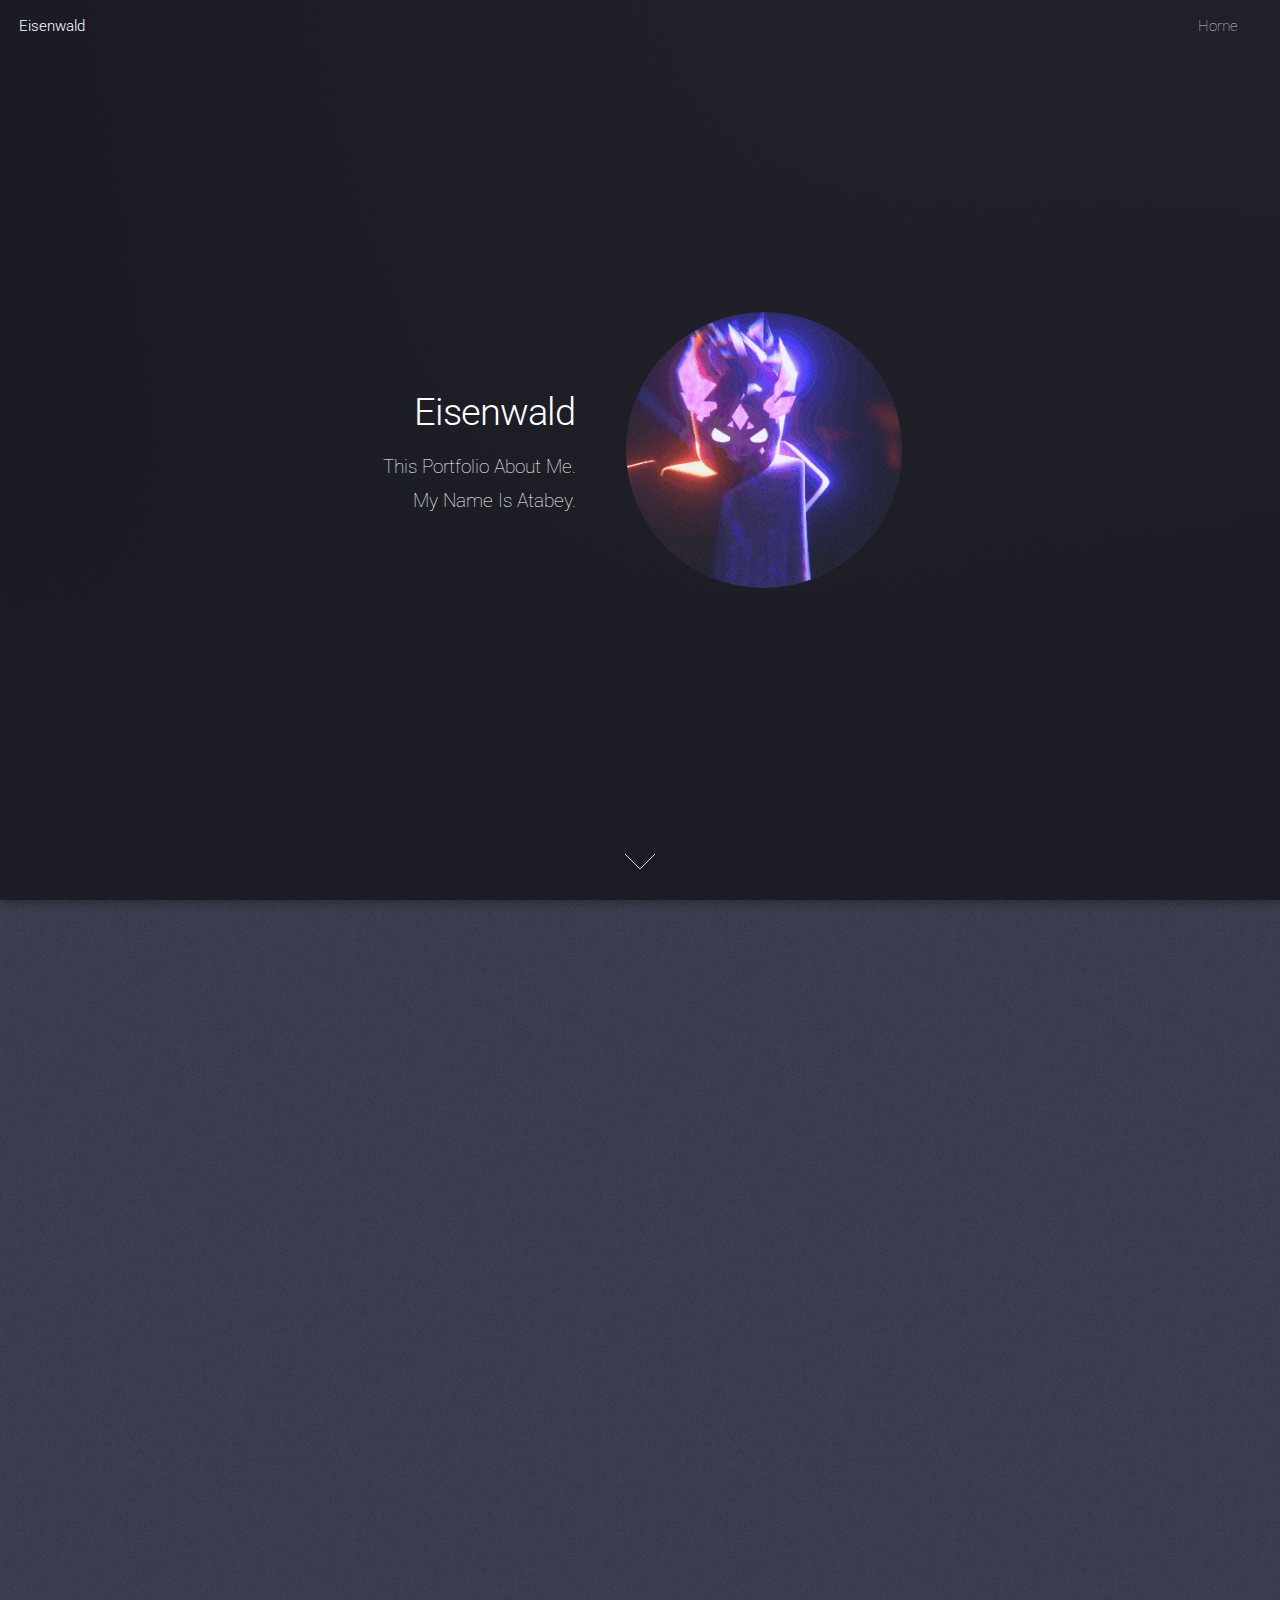
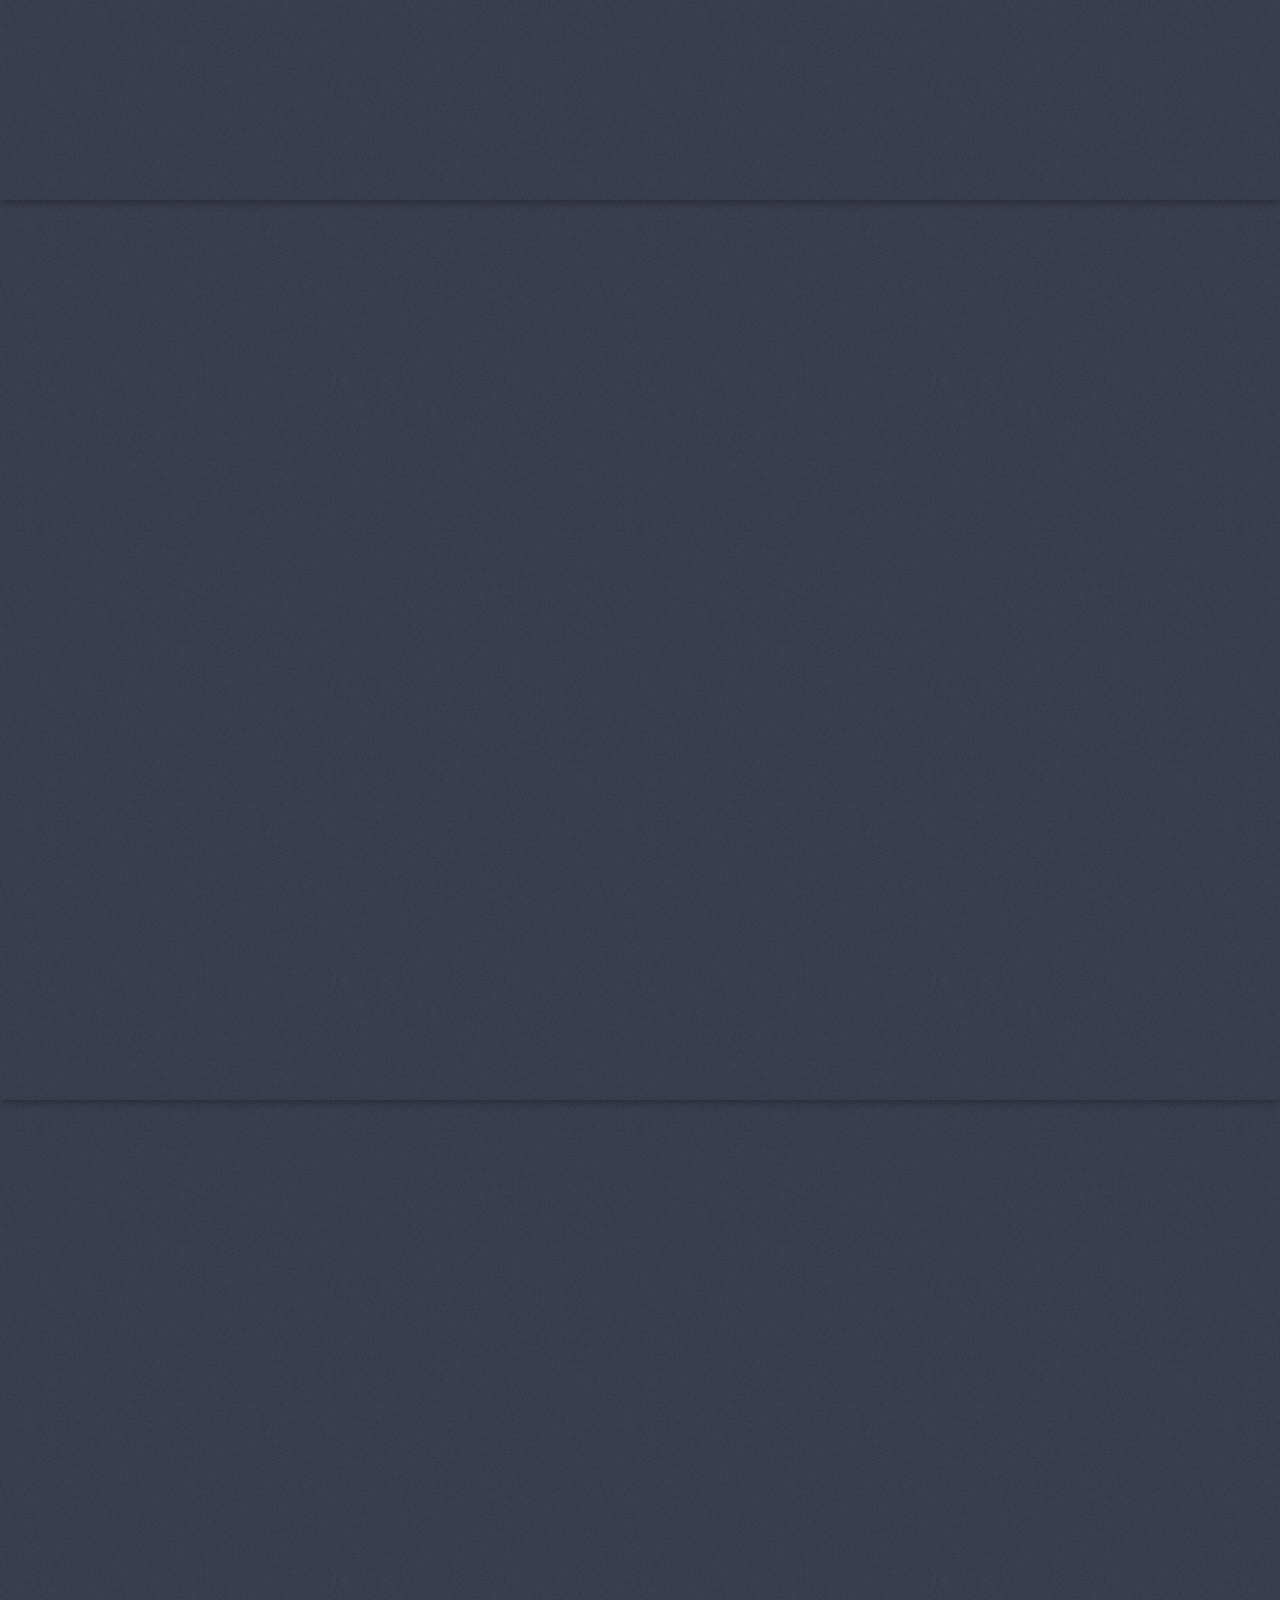
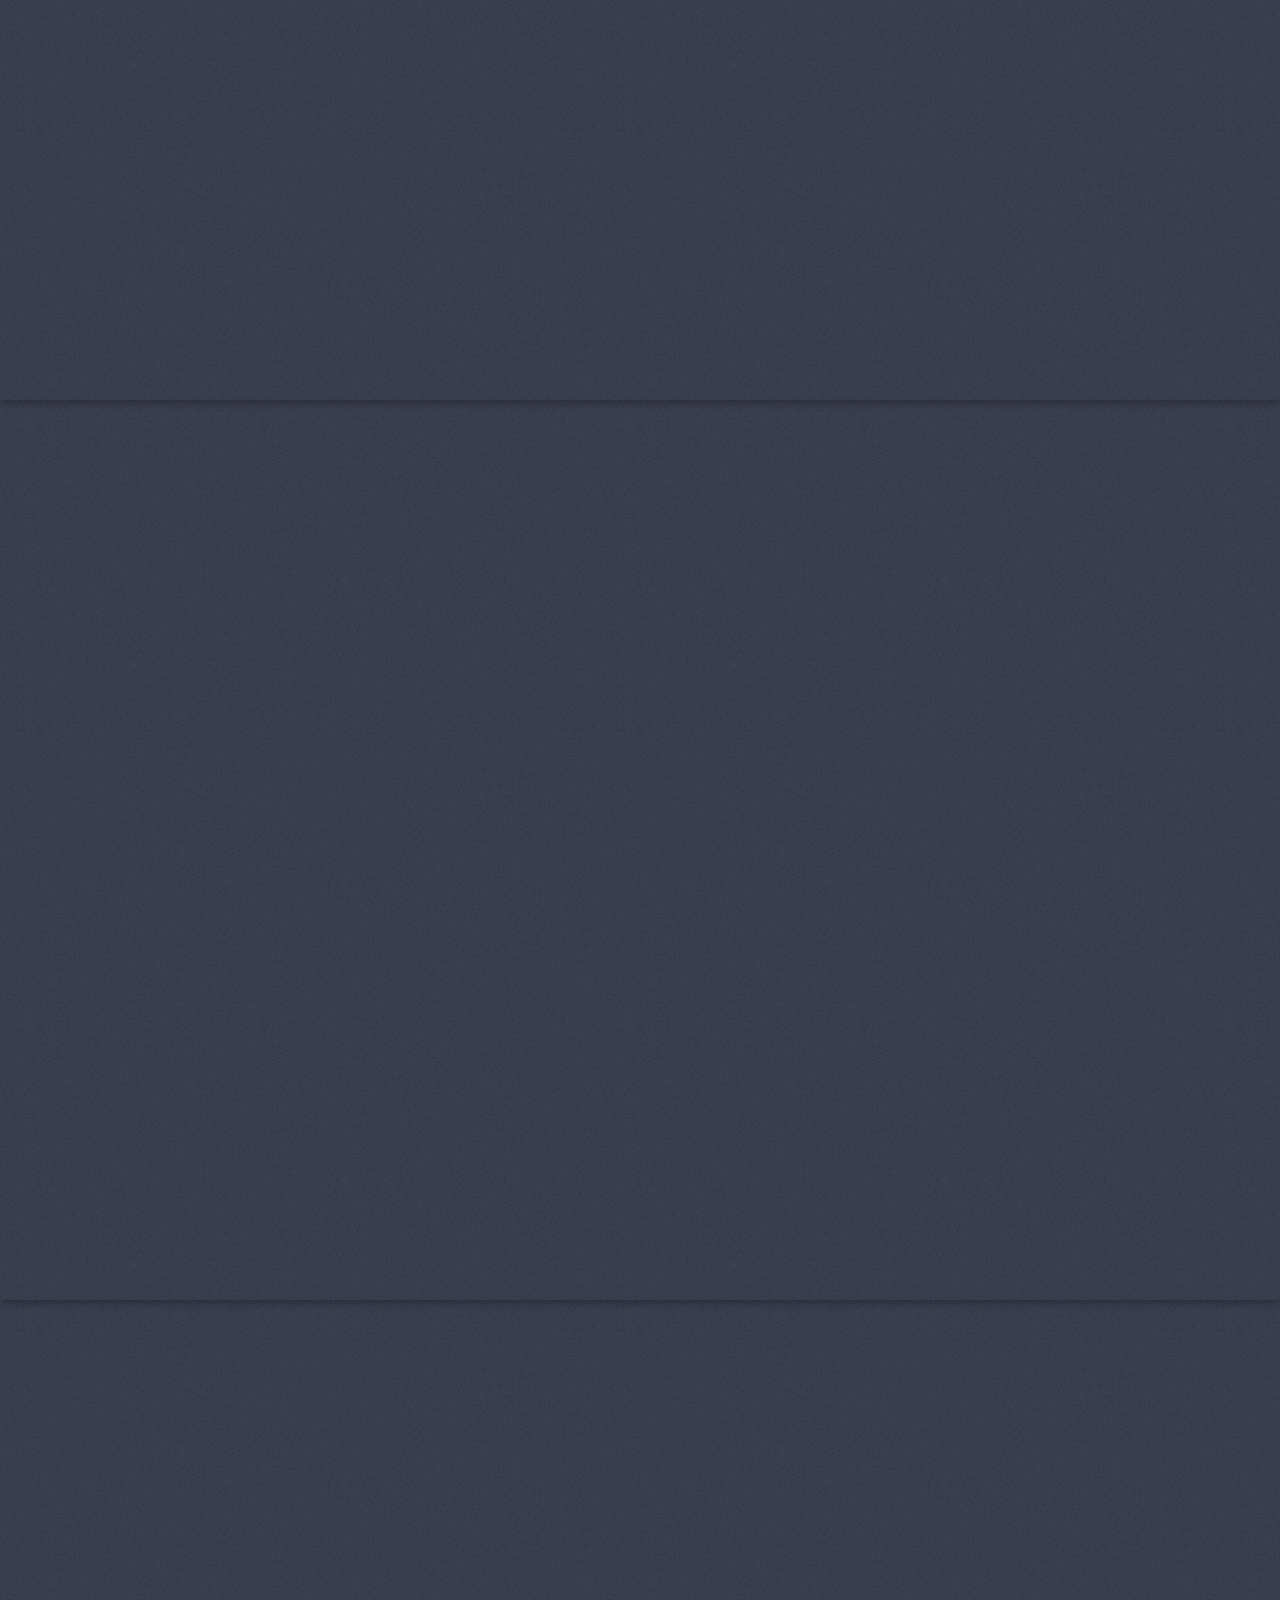
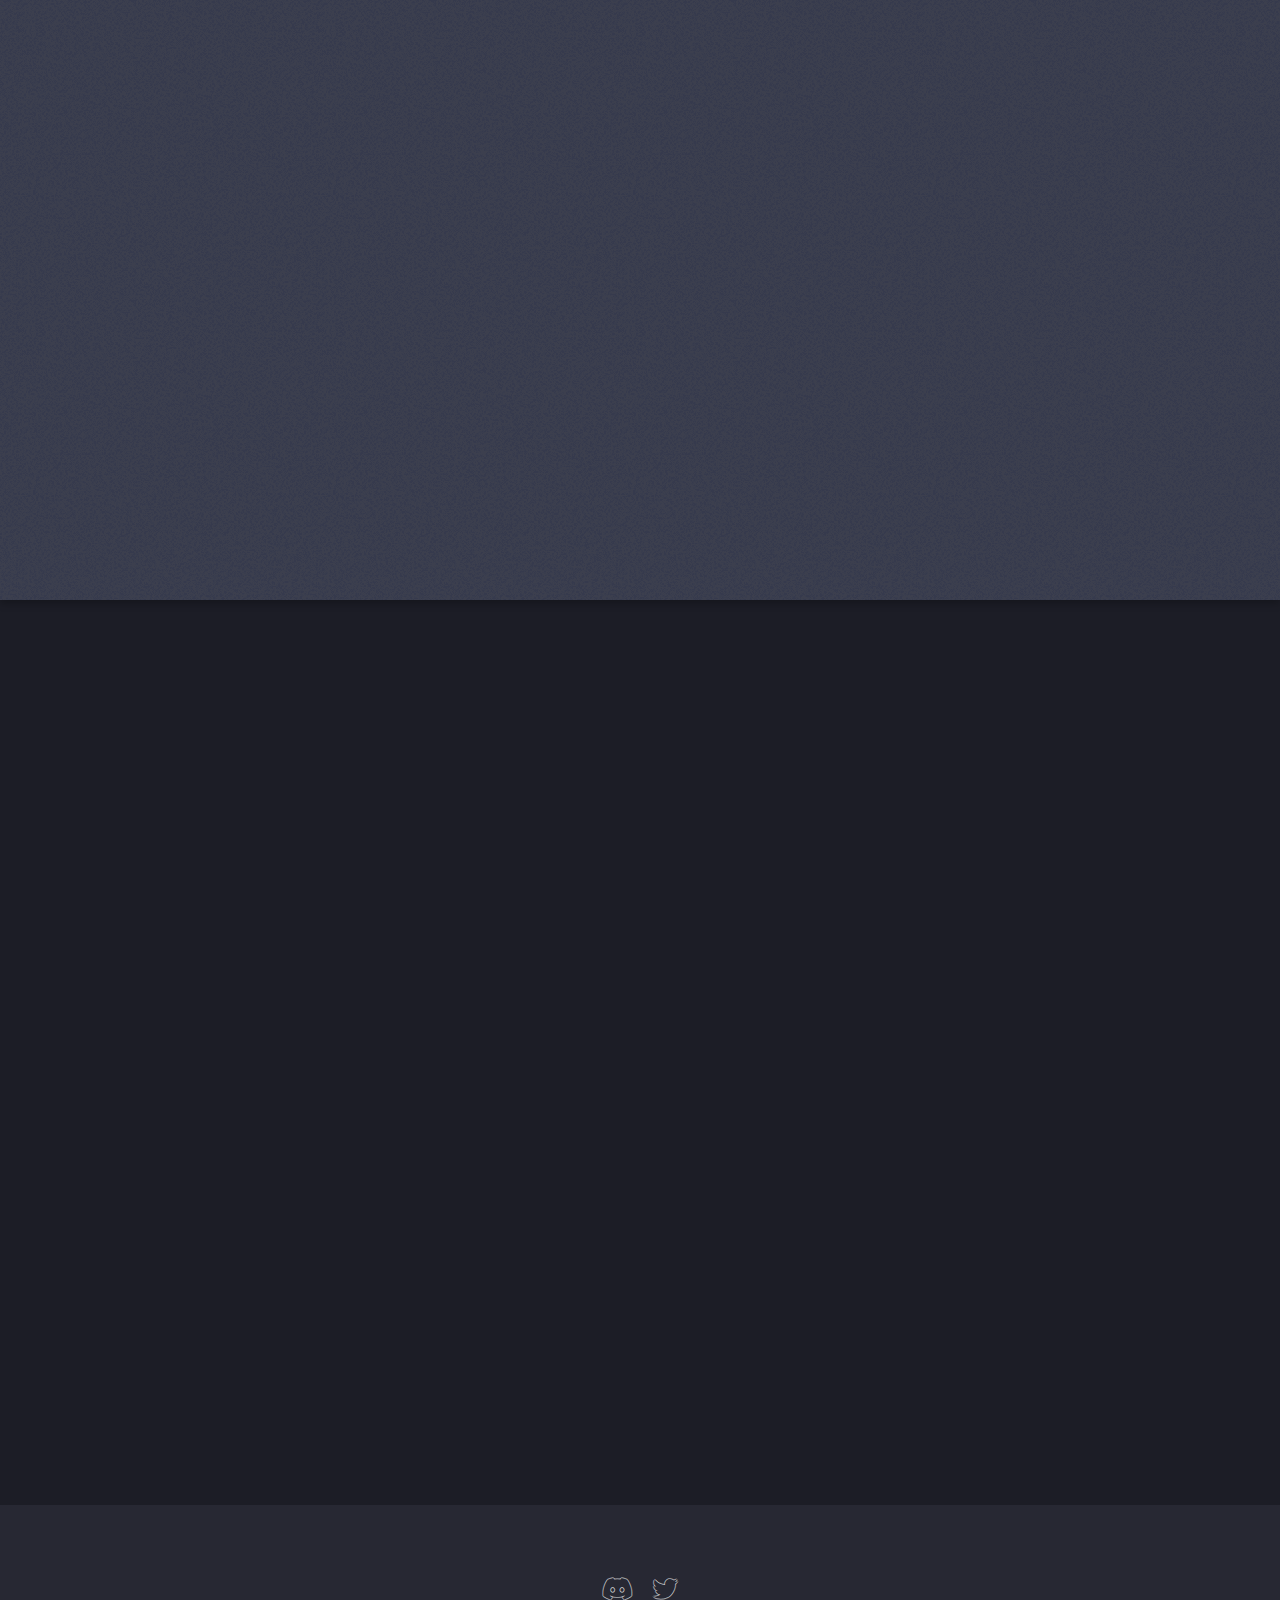
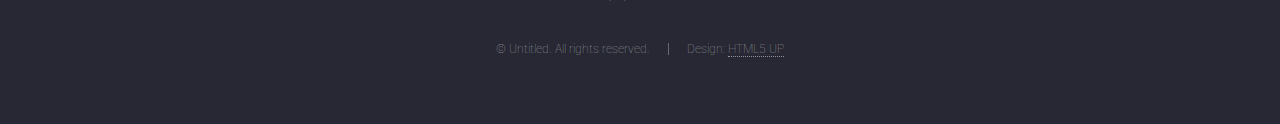
<file: index.html>
<!DOCTYPE HTML>
<!--
	Landed by HTML5 UP
	html5up.net | @ajlkn
	Free for personal and commercial use under the CCA 3.0 license (html5up.net/license)
-->
<html>
	<head>
		<title>Eisenwald</title>
		<meta charset="utf-8" />
		<meta name="viewport" content="width=device-width, initial-scale=1, user-scalable=no" />
		<link rel="stylesheet" href="assets/css/main.css" />
		<noscript><link rel="stylesheet" href="assets/css/noscript.css" /></noscript>
	</head>
	<body class="is-preload landing">
		<div id="page-wrapper">

			<!-- Header -->
				<header id="header">
					<h1 id="logo"><a href="index.html">Eisenwald</a></h1>
					<nav id="nav">
						<ul>
							<li><a href="index.html">Home</a></li>
							<li>
						</ul>
					</nav>
				</header>

			<!-- Banner -->
				<section id="banner">
					<div class="content">
						<header>
							<h2>Eisenwald</h2>
							<p>This Portfolio About Me.<br />
								My Name Is Atabey.</p>
						</header>
						<span class="image"><img src="images/ProfileAnimated.gif" /></span>
					</div>
					<a href="#one" class="goto-next scrolly">Next</a>
				</section>

			<!-- One -->
				<section id="one" class="spotlight style1 bottom">
					<span class="image fit main"><img src="images/pic02.jpg" alt="" /></span>
					<div class="content">
						<div class="container">
							<div class="row">
								<div class="col-4 col-12-medium">
									<header>
										<h2>About Me</h2>
									</header>
								</div>
								<div class="col-4 col-12-medium">
									<p>Enthusiastic and dedicated developer with a diverse background in game development, animation, and programming. Over the past few years, I have gained extensive experience in various aspects of the gaming industry, including modding, game engine utilization, and animation. My skill set includes proficiency in Minecraft modding, Unreal Engine development, Lua programming, and animation, allowing me to contribute effectively to a wide range of projects..</p>
								</div>
								<div class="col-4 col-12-medium">
								<header>
									<h2>Education</h2>
								</header>
								<div class="col-6 col-12-medium">
									<h2>High School Student.</h2>
								</div>
							</div>
						</div>
					</div>
					<a href="#two" class="goto-next scrolly">Next</a>
				</section>

			<!-- JAVA -->
				<section id="two" class="spotlight style2 right">
					<span class="image fit main"><img src="images/pic03.jpg" alt="" /></span>
					<div class="content">
						<header>
							<h2>Minecraft Modder</h2>
							<p>Self-Employed</p>
							<h1>Duration: 1 year</h>
							<h1>A MCREATOR-BASED DEVELOPING</h1>
						</header>

						<p>Created and customized mods for Minecraft, enhancing gameplay and introducing new features.

							Collaborated with the Minecraft community to gather feedback and continuously improve mod quality.
							
							Utilized Java and Forge API to develop and implement mods.</p>
						<ul class="actions">

						</ul>
					</div>
					<a href="#three" class="goto-next scrolly">Next</a>
				</section>

			<!-- LUA -->
				<section id="three" class="spotlight style3 left">
					<span class="image fit main bottom"><img src="images/pic04.jpg" alt="" /></span>
					<div class="content">
						<header>
							<h2>LUA PROGRAMMER</h2>
							<p>Self-Employed And Staff</p>
							<h1>Duration: 1 year and continues</h>
							<h1>Roblox</h1>
						</header>
						<p>Developed scripts and modules using Lua for various applications and game mechanics.

							Integrated Lua scripts into larger projects, ensuring smooth functionality and performance.
							
							Debugged and optimized code to enhance efficiency and reduce errors.</p>
						<ul class="actions">
						</ul>
					</div>
					<a href="#four" class="goto-next scrolly">Next</a>
				</section>

			<!-- Animation -->
				<section id="four" class="spotlight style2 right">
					<span class="image fit main bottom"><img src="images/pic05.jpg" alt="" /></span>
					<div class="content">
						<header>
							<h2>ANIMATOR</h2>
							<p>Self-Employed And Staff</p>
							<h1>Duration: 2 year and continues</h>
							<h1>3D</h1>
						</header>
						<p>3D animations for games, videos, and other digital media.

							Worked with animation software such as Blender, Blockbench, Mine-imator
							
							Coordinated with other team members to ensure cohesive and high-quality animations.</p>
						<ul class="actions">
						</ul>
					</div>
					<a href="#five" class="goto-next scrolly">Next</a>
				</section>

				<!-- Games -->
				<section id="four" class="spotlight style2 right">
					<span class="image fit main bottom"><img src="images/pic05.jpg" alt="" /></span>
					<div class="content">
						<header>
							<h2>LAST GAMES</h2>
							<h2><a href="https://www.roblox.com/games/7261416217/Katana-Mastery-Simulator"></act><span class="label">Katana Mastery Simulator</span></a></h2>
							<ul class="actions">
						</ul>
					</div>
					<a href="#five" class="goto-next scrolly">Next</a>
				</section>

			<!-- Four -->
				<section id="five" class="wrapper style1 special fade-up">
					<div class="container">
						<header class="major">
							<h2>Last Words</h2>
						</header>
						<div class="box alt">
							<div class="row gtr-uniform">
								<section class="col-4 col-6-medium col-12-xsmall">
									<span class="icon solid alt major fa-chart-area"></span>
									<h3>Potential</h3>
									<p>my goal is to maximize the potential of the games and my work.</p>
								</section>
								<section class="col-4 col-6-medium col-12-xsmall">
									<span class="icon solid alt major fa-comment"></span>
									<h3>Active Communication</h3>
									<p>You will be able to actively communicate with me and I will answer your questions.</p>
								</section>
								<section class="col-4 col-6-medium col-12-xsmall">
									<span class="icon solid alt major fa-flask"></span>
									<h3>New Features</h3>
									<p>I do my job by following new and progressive methods and ways.</p>
								</section>
								<section class="col-4 col-6-medium col-12-xsmall">
									<span class="icon solid alt major fa-paper-plane"></span>
									<h3>Easy Order</h3>
									<p>You can open ticket or write me on dm for order</p>
								</section>
								<section class="col-4 col-6-medium col-12-xsmall">
									<span class="icon solid alt major fa-file"></span>
									<h3>Setup Support</h3>
									<p>Setup is free of charge after payment is completed.</p>
								</section>
								<section class="col-4 col-6-medium col-12-xsmall">
									<span class="icon solid alt major fa-lock"></span>
									<h3>Work Privacy</h3>
									<p>Your information or information about your order is not shared with anyone .</p>
								</section>
							</div>
						</div>
						<footer class="major">
							<ul class="actions special">
								<li><a href="#" class="button">Go Back</a></li>
							</ul>
						</footer>
					</div>
				</section>

			<!-- Footer -->
				<footer id="footer">
					<ul class="icons">
						<li><a href="https://discord.gg/MK7hcuWSMv" class="icon brands alt fa-discord"></act><span class="label">Discord</span></a></li>
						<li><a href="https://x.com/Eisenwald_Dev" class="icon brands alt fa-twitter"></act><span class="label">Twitter</span></a></li>
					</ul>
					<ul class="copyright">
						<li>&copy; Untitled. All rights reserved.</li><li>Design: <a href="http://html5up.net">HTML5 UP</a></li>
					</ul>
				</footer>

		</div>

		<!-- Scripts -->
			<script src="assets/js/jquery.min.js"></script>
			<script src="assets/js/jquery.scrolly.min.js"></script>
			<script src="assets/js/jquery.dropotron.min.js"></script>
			<script src="assets/js/jquery.scrollex.min.js"></script>
			<script src="assets/js/browser.min.js"></script>
			<script src="assets/js/breakpoints.min.js"></script>
			<script src="assets/js/util.js"></script>
			<script src="assets/js/main.js"></script>

	</body>
</html>
</file>
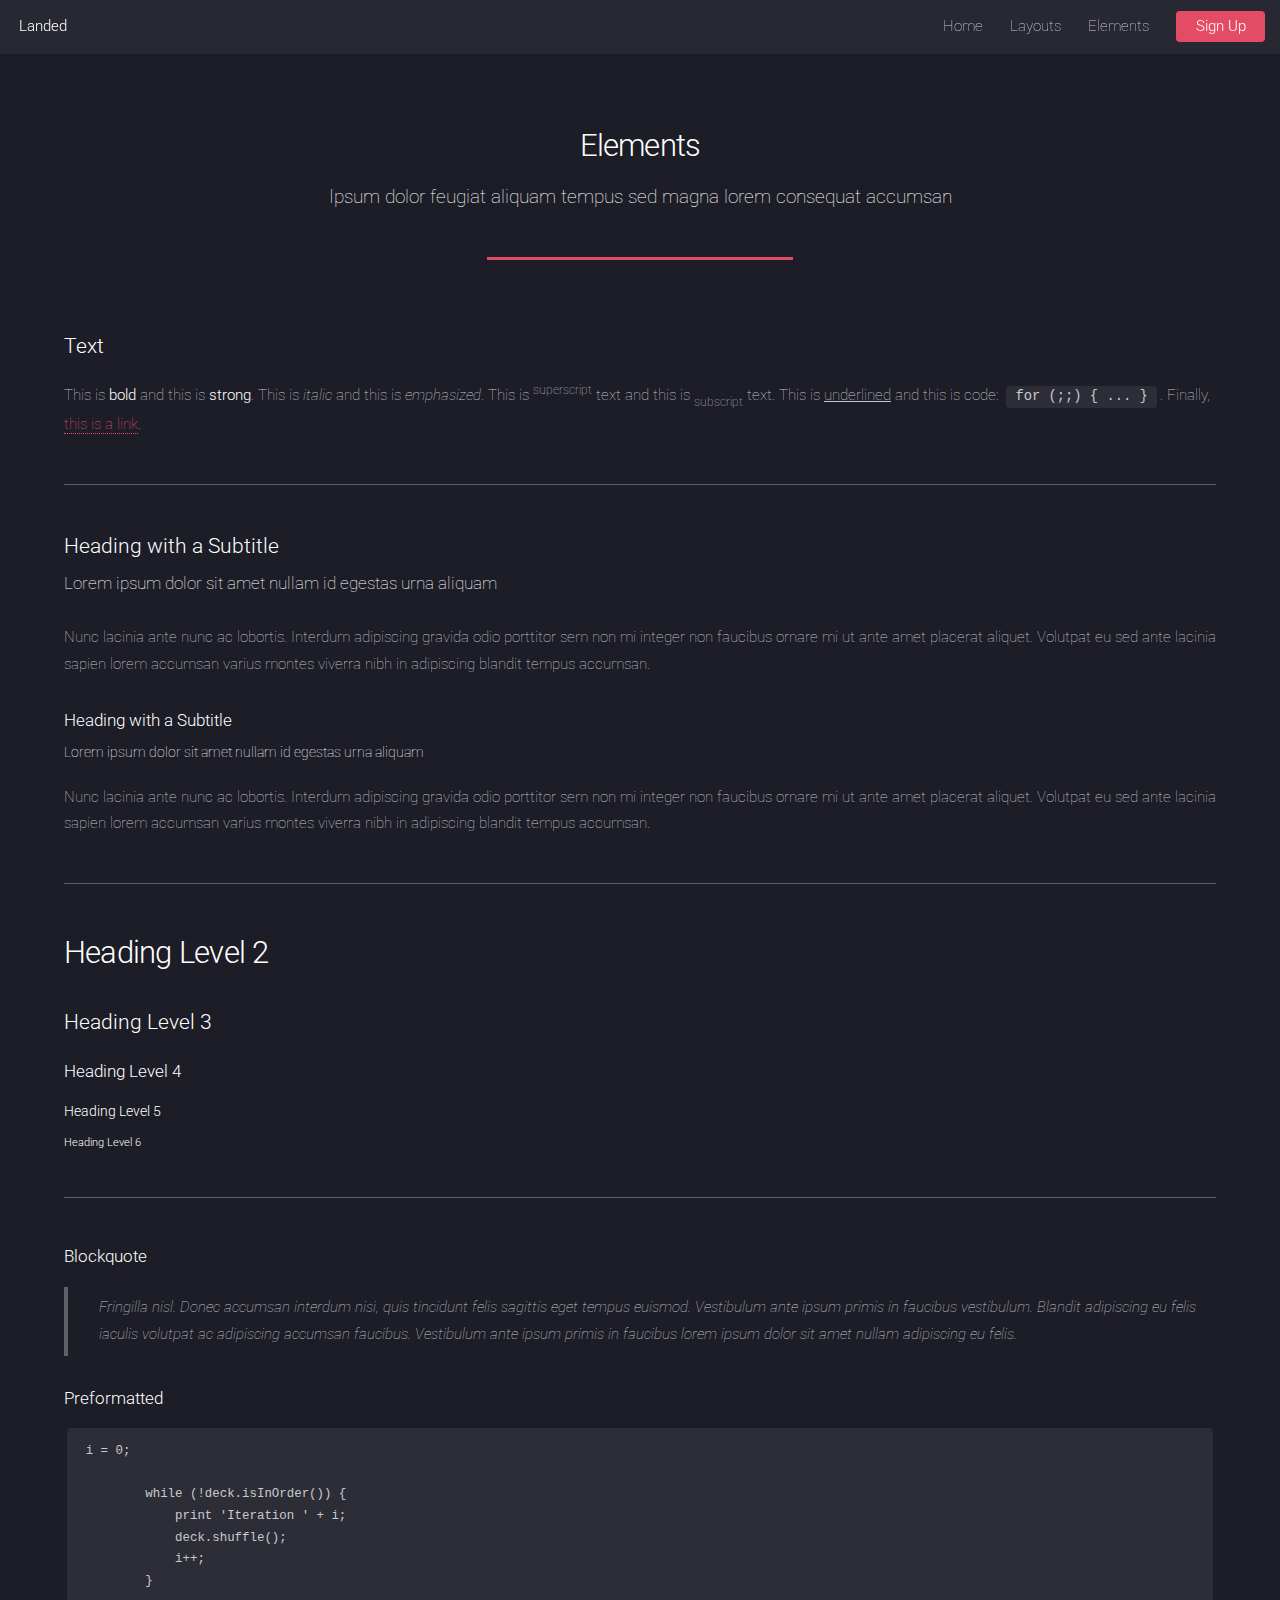
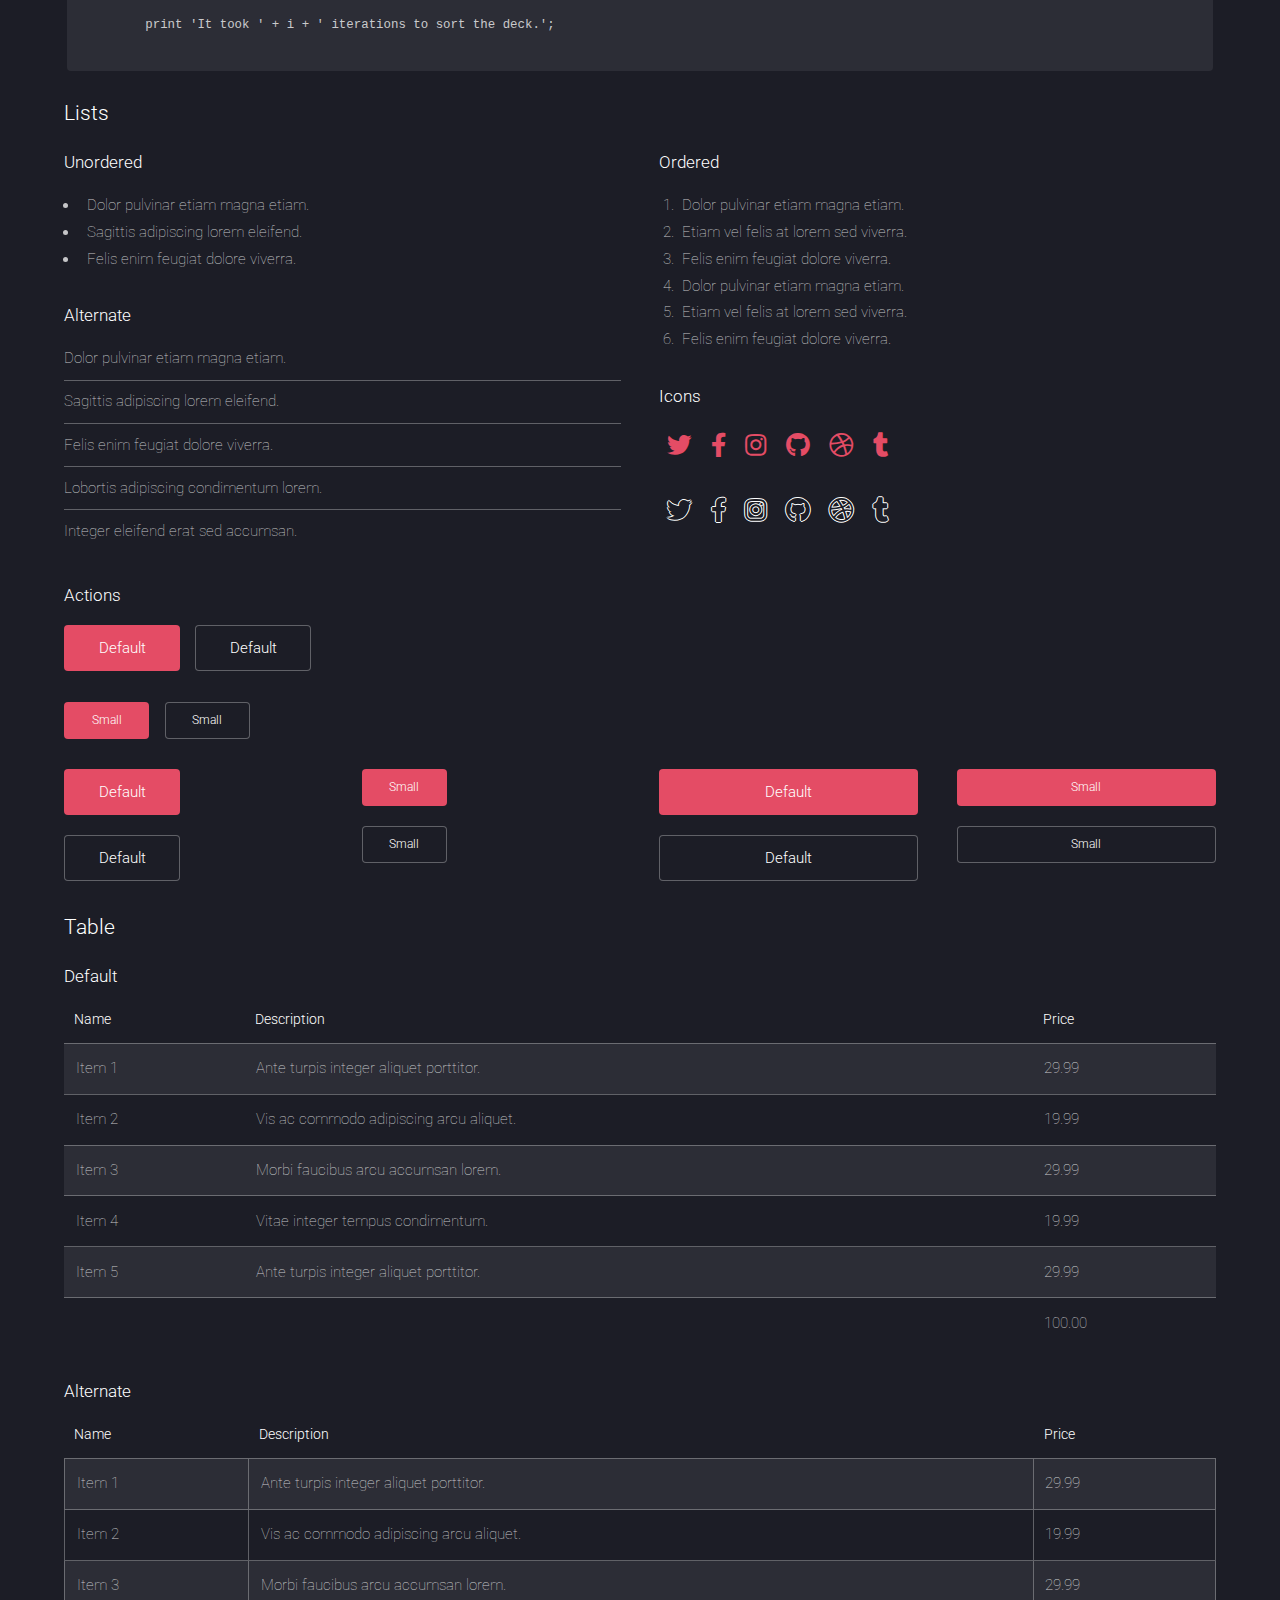
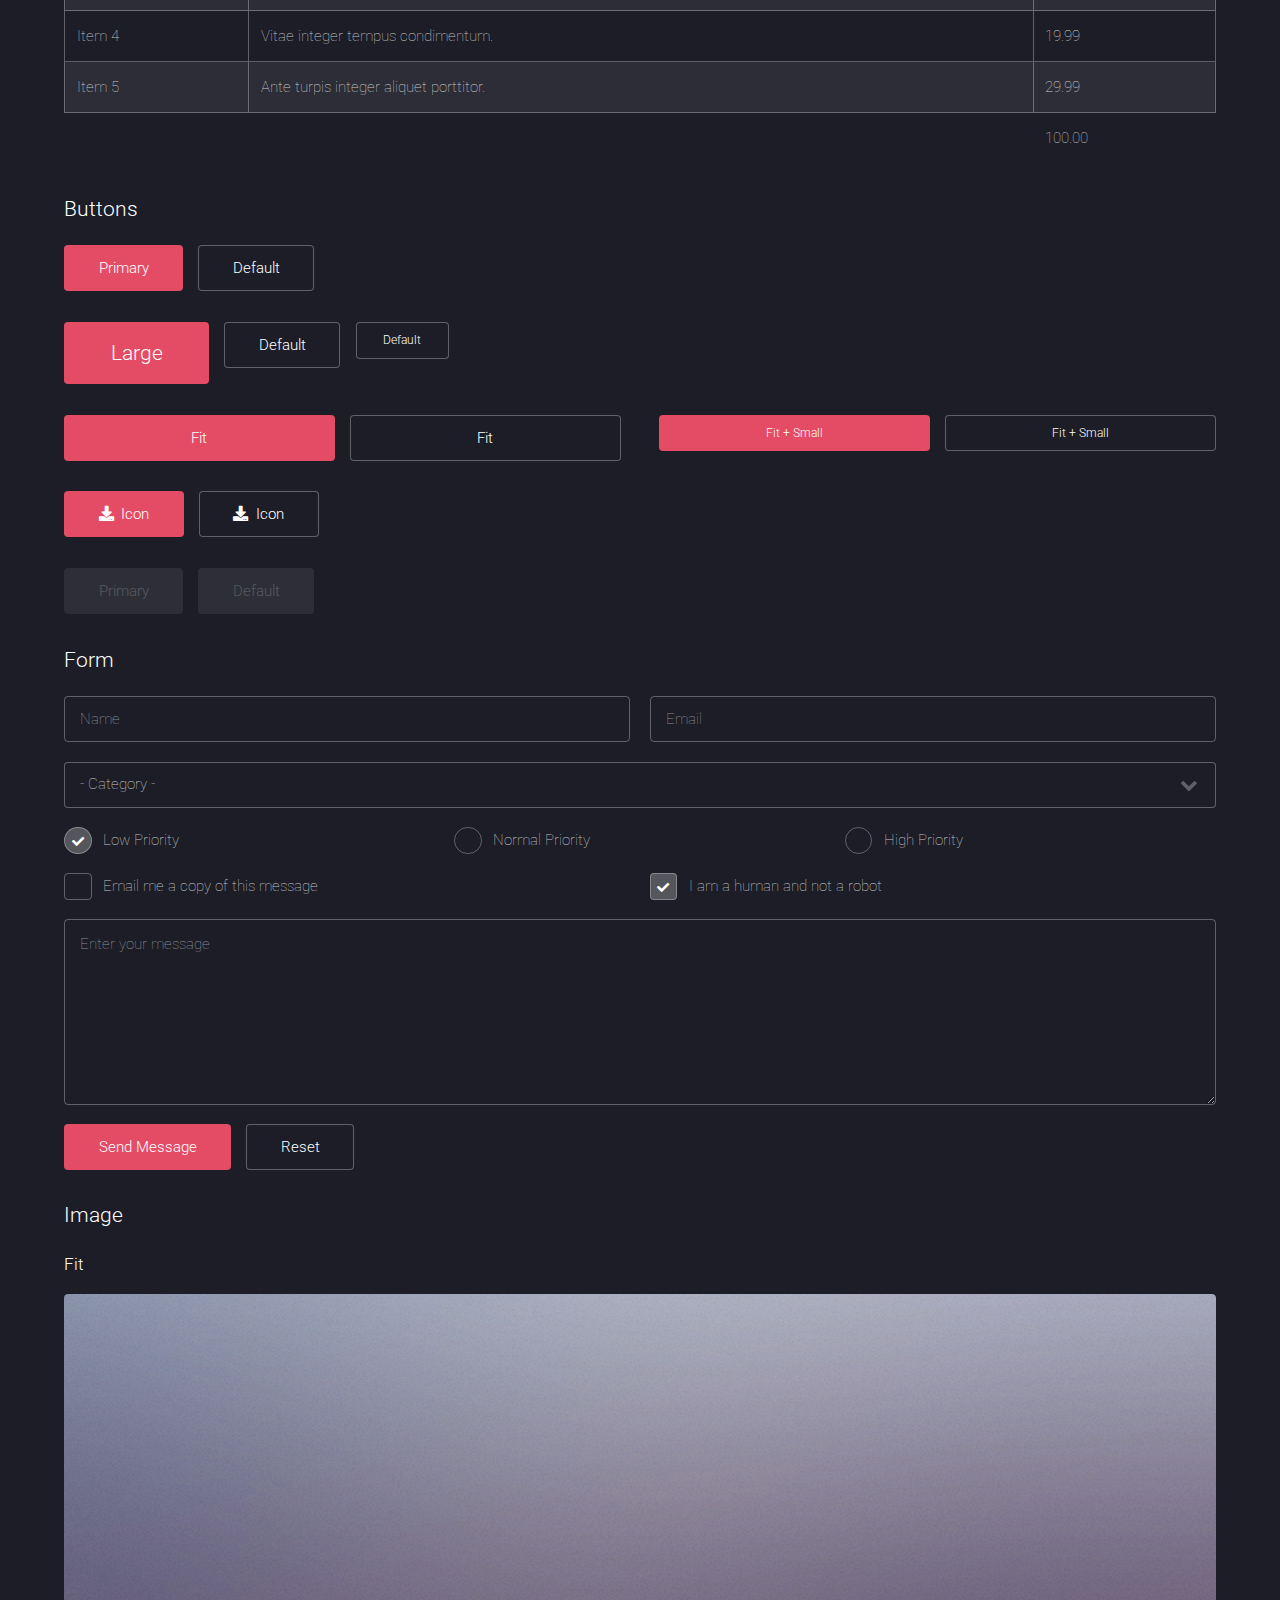
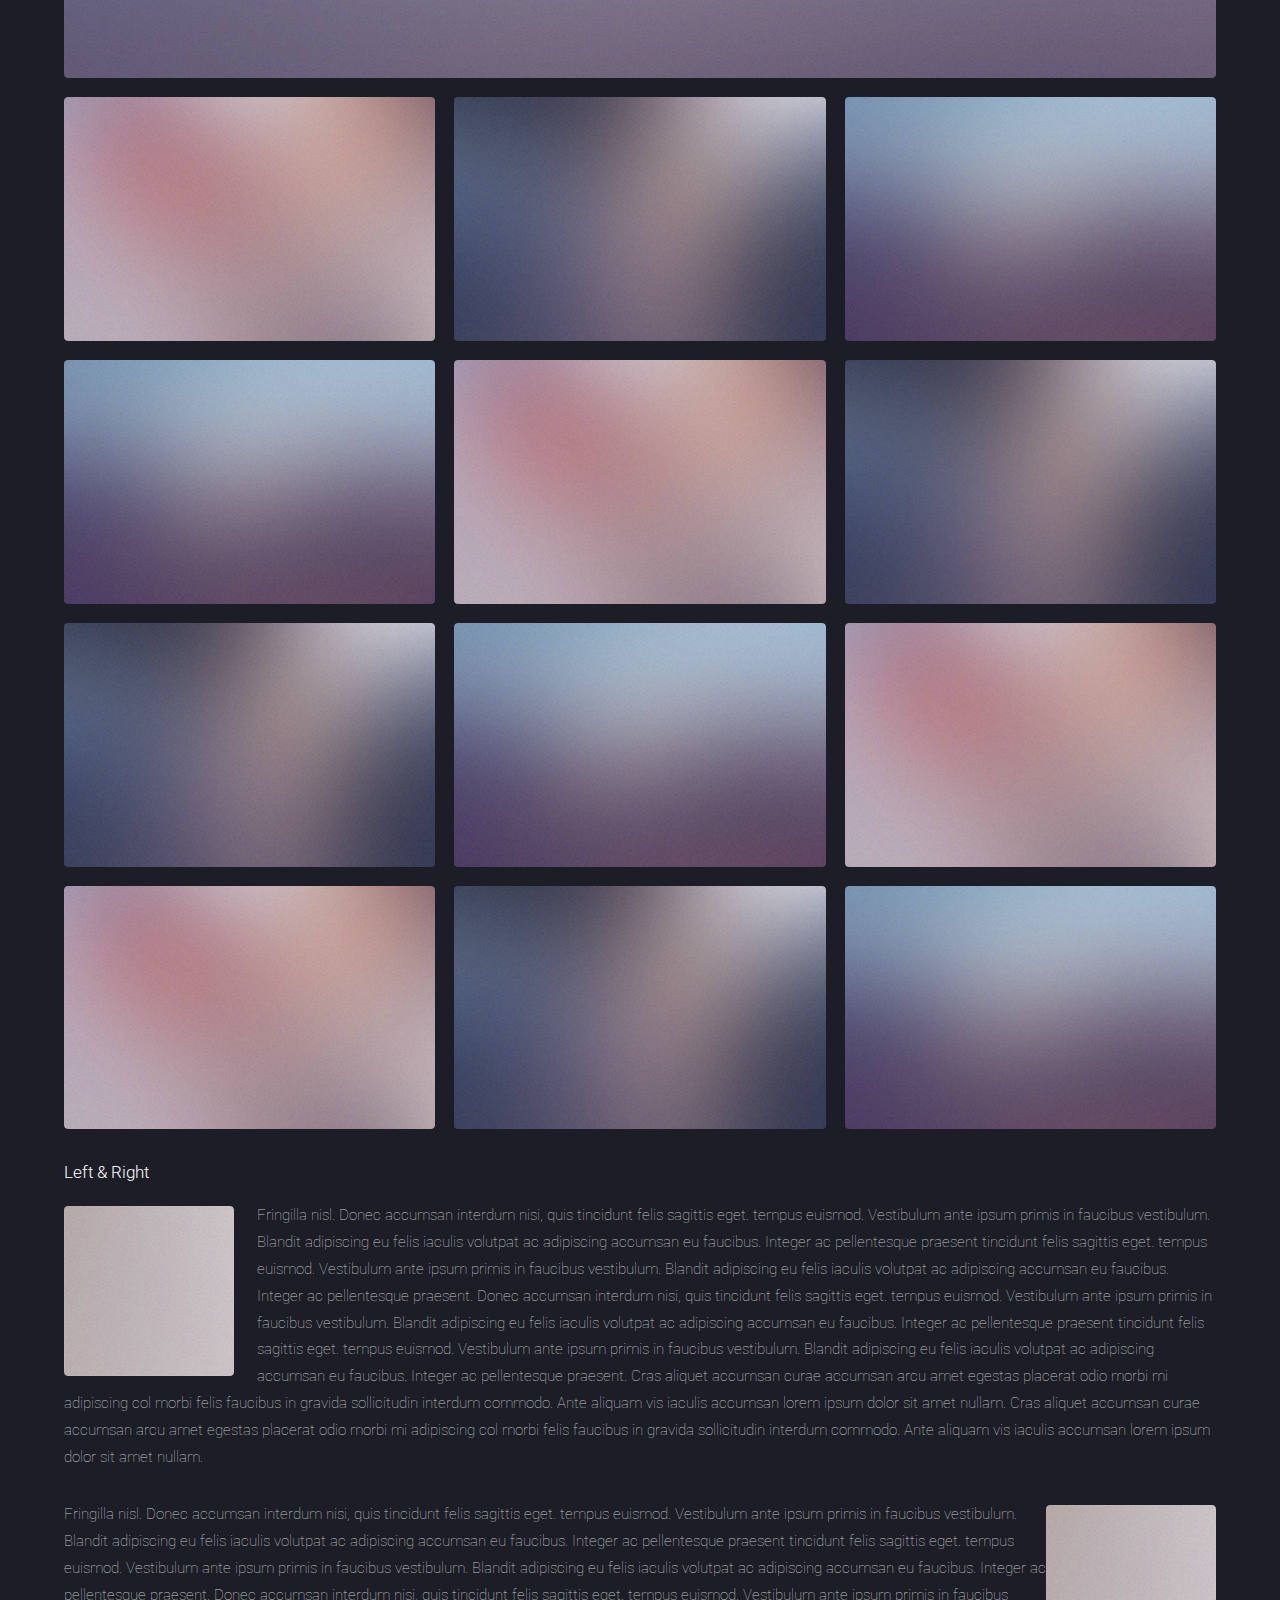
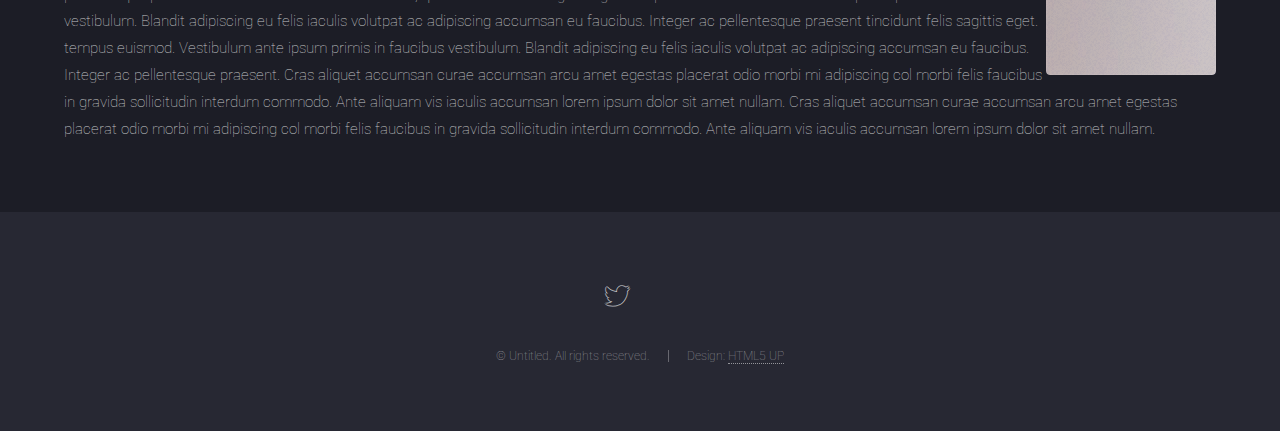
<file: elements.html>
<!DOCTYPE HTML>
<!--
	Landed by HTML5 UP
	html5up.net | @ajlkn
	Free for personal and commercial use under the CCA 3.0 license (html5up.net/license)
-->
<html>
	<head>
		<title>Elements - Landed by HTML5 UP</title>
		<meta charset="utf-8" />
		<meta name="viewport" content="width=device-width, initial-scale=1, user-scalable=no" />
		<link rel="stylesheet" href="assets/css/main.css" />
		<noscript><link rel="stylesheet" href="assets/css/noscript.css" /></noscript>
	</head>
	<body class="is-preload">
		<div id="page-wrapper">

			<!-- Header -->
				<header id="header">
					<h1 id="logo"><a href="index.html">Landed</a></h1>
					<nav id="nav">
						<ul>
							<li><a href="index.html">Home</a></li>
							<li>
								<a href="#">Layouts</a>
								<ul>
									<li><a href="left-sidebar.html">Left Sidebar</a></li>
									<li><a href="right-sidebar.html">Right Sidebar</a></li>
									<li><a href="no-sidebar.html">No Sidebar</a></li>
									<li>
										<a href="#">Submenu</a>
										<ul>
											<li><a href="#">Option 1</a></li>
											<li><a href="#">Option 2</a></li>
											<li><a href="#">Option 3</a></li>
											<li><a href="#">Option 4</a></li>
										</ul>
									</li>
								</ul>
							</li>
							<li><a href="elements.html">Elements</a></li>
							<li><a href="#" class="button primary">Sign Up</a></li>
						</ul>
					</nav>
				</header>

			<!-- Main -->
				<div id="main" class="wrapper style1">
					<div class="container">
						<header class="major">
							<h2>Elements</h2>
							<p>Ipsum dolor feugiat aliquam tempus sed magna lorem consequat accumsan</p>
						</header>

						<!-- Text -->
							<section>
								<h3>Text</h3>
								<p>This is <b>bold</b> and this is <strong>strong</strong>. This is <i>italic</i> and this is <em>emphasized</em>.
								This is <sup>superscript</sup> text and this is <sub>subscript</sub> text.
								This is <u>underlined</u> and this is code: <code>for (;;) { ... }</code>. Finally, <a href="#">this is a link</a>.</p>

								<hr />

								<header>
									<h3>Heading with a Subtitle</h3>
									<p>Lorem ipsum dolor sit amet nullam id egestas urna aliquam</p>
								</header>
								<p>Nunc lacinia ante nunc ac lobortis. Interdum adipiscing gravida odio porttitor sem non mi integer non faucibus ornare mi ut ante amet placerat aliquet. Volutpat eu sed ante lacinia sapien lorem accumsan varius montes viverra nibh in adipiscing blandit tempus accumsan.</p>
								<header>
									<h4>Heading with a Subtitle</h4>
									<p>Lorem ipsum dolor sit amet nullam id egestas urna aliquam</p>
								</header>
								<p>Nunc lacinia ante nunc ac lobortis. Interdum adipiscing gravida odio porttitor sem non mi integer non faucibus ornare mi ut ante amet placerat aliquet. Volutpat eu sed ante lacinia sapien lorem accumsan varius montes viverra nibh in adipiscing blandit tempus accumsan.</p>

								<hr />

								<h2>Heading Level 2</h2>
								<h3>Heading Level 3</h3>
								<h4>Heading Level 4</h4>
								<h5>Heading Level 5</h5>
								<h6>Heading Level 6</h6>

								<hr />

								<h4>Blockquote</h4>
								<blockquote>Fringilla nisl. Donec accumsan interdum nisi, quis tincidunt felis sagittis eget tempus euismod. Vestibulum ante ipsum primis in faucibus vestibulum. Blandit adipiscing eu felis iaculis volutpat ac adipiscing accumsan faucibus. Vestibulum ante ipsum primis in faucibus lorem ipsum dolor sit amet nullam adipiscing eu felis.</blockquote>

								<h4>Preformatted</h4>
								<pre><code>i = 0;

	while (!deck.isInOrder()) {
	    print 'Iteration ' + i;
	    deck.shuffle();
	    i++;
	}

	print 'It took ' + i + ' iterations to sort the deck.';
	</code></pre>
							</section>

						<!-- Lists -->
							<section>
								<h3>Lists</h3>
								<div class="row">
									<div class="col-6 col-12-xsmall">

										<h4>Unordered</h4>
										<ul>
											<li>Dolor pulvinar etiam magna etiam.</li>
											<li>Sagittis adipiscing lorem eleifend.</li>
											<li>Felis enim feugiat dolore viverra.</li>
										</ul>

										<h4>Alternate</h4>
										<ul class="alt">
											<li>Dolor pulvinar etiam magna etiam.</li>
											<li>Sagittis adipiscing lorem eleifend.</li>
											<li>Felis enim feugiat dolore viverra.</li>
											<li>Lobortis adipiscing condimentum lorem.</li>
											<li>Integer eleifend erat sed accumsan.</li>
										</ul>

									</div>
									<div class="col-6 col-12-xsmall">

										<h4>Ordered</h4>
										<ol>
											<li>Dolor pulvinar etiam magna etiam.</li>
											<li>Etiam vel felis at lorem sed viverra.</li>
											<li>Felis enim feugiat dolore viverra.</li>
											<li>Dolor pulvinar etiam magna etiam.</li>
											<li>Etiam vel felis at lorem sed viverra.</li>
											<li>Felis enim feugiat dolore viverra.</li>
										</ol>

										<h4>Icons</h4>
										<ul class="icons">
											<li><a href="#" class="icon brands fa-twitter"><span class="label">Twitter</span></a></li>
											<li><a href="#" class="icon brands fa-facebook-f"><span class="label">Facebook</span></a></li>
											<li><a href="#" class="icon brands fa-instagram"><span class="label">Instagram</span></a></li>
											<li><a href="#" class="icon brands fa-github"><span class="label">Github</span></a></li>
											<li><a href="#" class="icon brands fa-dribbble"><span class="label">Dribbble</span></a></li>
											<li><a href="#" class="icon brands fa-tumblr"><span class="label">Tumblr</span></a></li>
										</ul>
										<ul class="icons">
											<li><a href="#" class="icon brands alt fa-twitter"><span class="label">Twitter</span></a></li>
											<li><a href="#" class="icon brands alt fa-facebook-f"><span class="label">Facebook</span></a></li>
											<li><a href="#" class="icon brands alt fa-instagram"><span class="label">Instagram</span></a></li>
											<li><a href="#" class="icon brands alt fa-github"><span class="label">Github</span></a></li>
											<li><a href="#" class="icon brands alt fa-dribbble"><span class="label">Dribbble</span></a></li>
											<li><a href="#" class="icon brands alt fa-tumblr"><span class="label">Tumblr</span></a></li>
										</ul>

									</div>
								</div>

								<h4>Actions</h4>
								<ul class="actions">
									<li><a href="#" class="button primary">Default</a></li>
									<li><a href="#" class="button">Default</a></li>
								</ul>
								<ul class="actions small">
									<li><a href="#" class="button primary small">Small</a></li>
									<li><a href="#" class="button small">Small</a></li>
								</ul>
								<div class="row">
									<div class="col-3 col-6-medium col-12-xsmall">
										<ul class="actions stacked">
											<li><a href="#" class="button primary">Default</a></li>
											<li><a href="#" class="button">Default</a></li>
										</ul>
									</div>
									<div class="col-3 col-6-medium col-12-xsmall">
										<ul class="actions stacked">
											<li><a href="#" class="button primary small">Small</a></li>
											<li><a href="#" class="button small">Small</a></li>
										</ul>
									</div>
									<div class="col-3 col-6-medium col-12-xsmall">
										<ul class="actions stacked">
											<li><a href="#" class="button primary fit">Default</a></li>
											<li><a href="#" class="button fit">Default</a></li>
										</ul>
									</div>
									<div class="col-3 col-6-medium col-12-xsmall">
										<ul class="actions stacked">
											<li><a href="#" class="button primary small fit">Small</a></li>
											<li><a href="#" class="button small fit">Small</a></li>
										</ul>
									</div>
								</div>
							</section>

						<!-- Table -->
							<section>
								<h3>Table</h3>
								<h4>Default</h4>
								<div class="table-wrapper">
									<table>
										<thead>
											<tr>
												<th>Name</th>
												<th>Description</th>
												<th>Price</th>
											</tr>
										</thead>
										<tbody>
											<tr>
												<td>Item 1</td>
												<td>Ante turpis integer aliquet porttitor.</td>
												<td>29.99</td>
											</tr>
											<tr>
												<td>Item 2</td>
												<td>Vis ac commodo adipiscing arcu aliquet.</td>
												<td>19.99</td>
											</tr>
											<tr>
												<td>Item 3</td>
												<td> Morbi faucibus arcu accumsan lorem.</td>
												<td>29.99</td>
											</tr>
											<tr>
												<td>Item 4</td>
												<td>Vitae integer tempus condimentum.</td>
												<td>19.99</td>
											</tr>
											<tr>
												<td>Item 5</td>
												<td>Ante turpis integer aliquet porttitor.</td>
												<td>29.99</td>
											</tr>
										</tbody>
										<tfoot>
											<tr>
												<td colspan="2"></td>
												<td>100.00</td>
											</tr>
										</tfoot>
									</table>
								</div>
								<h4>Alternate</h4>
								<div class="table-wrapper">
									<table class="alt">
										<thead>
											<tr>
												<th>Name</th>
												<th>Description</th>
												<th>Price</th>
											</tr>
										</thead>
										<tbody>
											<tr>
												<td>Item 1</td>
												<td>Ante turpis integer aliquet porttitor.</td>
												<td>29.99</td>
											</tr>
											<tr>
												<td>Item 2</td>
												<td>Vis ac commodo adipiscing arcu aliquet.</td>
												<td>19.99</td>
											</tr>
											<tr>
												<td>Item 3</td>
												<td> Morbi faucibus arcu accumsan lorem.</td>
												<td>29.99</td>
											</tr>
											<tr>
												<td>Item 4</td>
												<td>Vitae integer tempus condimentum.</td>
												<td>19.99</td>
											</tr>
											<tr>
												<td>Item 5</td>
												<td>Ante turpis integer aliquet porttitor.</td>
												<td>29.99</td>
											</tr>
										</tbody>
										<tfoot>
											<tr>
												<td colspan="2"></td>
												<td>100.00</td>
											</tr>
										</tfoot>
									</table>
								</div>
							</section>

						<!-- Buttons -->
							<section>
								<h3>Buttons</h3>
								<ul class="actions">
									<li><a href="#" class="button primary">Primary</a></li>
									<li><a href="#" class="button">Default</a></li>
								</ul>
								<ul class="actions">
									<li><a href="#" class="button primary large">Large</a></li>
									<li><a href="#" class="button">Default</a></li>
									<li><a href="#" class="button small">Default</a></li>
								</ul>
								<div class="row">
									<div class="col-6 col-12-xsmall">
										<ul class="actions fit">
											<li><a href="#" class="button primary fit">Fit</a></li>
											<li><a href="#" class="button fit">Fit</a></li>
										</ul>
									</div>
									<div class="col-6 col-12-xsmall">
										<ul class="actions fit small">
											<li><a href="#" class="button primary fit small">Fit + Small</a></li>
											<li><a href="#" class="button fit small">Fit + Small</a></li>
										</ul>
									</div>
								</div>
								<ul class="actions">
									<li><a href="#" class="button primary icon solid fa-download">Icon</a></li>
									<li><a href="#" class="button icon solid fa-download">Icon</a></li>
								</ul>
								<ul class="actions">
									<li><span class="button primary disabled">Primary</span></li>
									<li><span class="button disabled">Default</span></li>
								</ul>
							</section>

						<!-- Form -->
							<section>
								<h3>Form</h3>
								<form method="post" action="#">
									<div class="row gtr-uniform gtr-50">
										<div class="col-6 col-12-xsmall">
											<input type="text" name="name" id="name" value="" placeholder="Name" />
										</div>
										<div class="col-6 col-12-xsmall">
											<input type="email" name="email" id="email" value="" placeholder="Email" />
										</div>
										<div class="col-12">
											<select name="category" id="category">
												<option value="">- Category -</option>
												<option value="1">Manufacturing</option>
												<option value="1">Shipping</option>
												<option value="1">Administration</option>
												<option value="1">Human Resources</option>
											</select>
										</div>
										<div class="col-4 col-12-medium">
											<input type="radio" id="priority-low" name="priority" checked>
											<label for="priority-low">Low Priority</label>
										</div>
										<div class="col-4 col-12-medium">
											<input type="radio" id="priority-normal" name="priority">
											<label for="priority-normal">Normal Priority</label>
										</div>
										<div class="col-4 col-12-medium">
											<input type="radio" id="priority-high" name="priority">
											<label for="priority-high">High Priority</label>
										</div>
										<div class="col-6 col-12-medium">
											<input type="checkbox" id="copy" name="copy">
											<label for="copy">Email me a copy of this message</label>
										</div>
										<div class="col-6 col-12-medium">
											<input type="checkbox" id="human" name="human" checked>
											<label for="human">I am a human and not a robot</label>
										</div>
										<div class="col-12">
											<textarea name="message" id="message" placeholder="Enter your message" rows="6"></textarea>
										</div>
										<div class="col-12">
											<ul class="actions">
												<li><input type="submit" value="Send Message" class="primary" /></li>
												<li><input type="reset" value="Reset" /></li>
											</ul>
										</div>
									</div>
								</form>
							</section>

						<!-- Image -->
							<section>
								<h3>Image</h3>
								<h4>Fit</h4>
								<div class="box alt">
									<div class="row gtr-50 gtr-uniform">
										<div class="col-12"><span class="image fit"><img src="images/pic07.jpg" alt="" /></span></div>
										<div class="col-4 col-6-xsmall"><span class="image fit"><img src="images/pic02.jpg" alt="" /></span></div>
										<div class="col-4 col-6-xsmall"><span class="image fit"><img src="images/pic03.jpg" alt="" /></span></div>
										<div class="col-4 col-6-xsmall"><span class="image fit"><img src="images/pic04.jpg" alt="" /></span></div>
										<div class="col-4 col-6-xsmall"><span class="image fit"><img src="images/pic04.jpg" alt="" /></span></div>
										<div class="col-4 col-6-xsmall"><span class="image fit"><img src="images/pic02.jpg" alt="" /></span></div>
										<div class="col-4 col-6-xsmall"><span class="image fit"><img src="images/pic03.jpg" alt="" /></span></div>
										<div class="col-4 col-6-xsmall"><span class="image fit"><img src="images/pic03.jpg" alt="" /></span></div>
										<div class="col-4 col-6-xsmall"><span class="image fit"><img src="images/pic04.jpg" alt="" /></span></div>
										<div class="col-4 col-6-xsmall"><span class="image fit"><img src="images/pic02.jpg" alt="" /></span></div>
										<div class="col-4 col-6-xsmall"><span class="image fit"><img src="images/pic02.jpg" alt="" /></span></div>
										<div class="col-4 col-6-xsmall"><span class="image fit"><img src="images/pic03.jpg" alt="" /></span></div>
										<div class="col-4 col-6-xsmall"><span class="image fit"><img src="images/pic04.jpg" alt="" /></span></div>
									</div>
								</div>

								<h4>Left &amp; Right</h4>
								<p><span class="image left"><img src="images/pic08.jpg" alt="" /></span>Fringilla nisl. Donec accumsan interdum nisi, quis tincidunt felis sagittis eget. tempus euismod. Vestibulum ante ipsum primis in faucibus vestibulum. Blandit adipiscing eu felis iaculis volutpat ac adipiscing accumsan eu faucibus. Integer ac pellentesque praesent tincidunt felis sagittis eget. tempus euismod. Vestibulum ante ipsum primis in faucibus vestibulum. Blandit adipiscing eu felis iaculis volutpat ac adipiscing accumsan eu faucibus. Integer ac pellentesque praesent. Donec accumsan interdum nisi, quis tincidunt felis sagittis eget. tempus euismod. Vestibulum ante ipsum primis in faucibus vestibulum. Blandit adipiscing eu felis iaculis volutpat ac adipiscing accumsan eu faucibus. Integer ac pellentesque praesent tincidunt felis sagittis eget. tempus euismod. Vestibulum ante ipsum primis in faucibus vestibulum. Blandit adipiscing eu felis iaculis volutpat ac adipiscing accumsan eu faucibus. Integer ac pellentesque praesent. Cras aliquet accumsan curae accumsan arcu amet egestas placerat odio morbi mi adipiscing col morbi felis faucibus in gravida sollicitudin interdum commodo. Ante aliquam vis iaculis accumsan lorem ipsum dolor sit amet nullam. Cras aliquet accumsan curae accumsan arcu amet egestas placerat odio morbi mi adipiscing col morbi felis faucibus in gravida sollicitudin interdum commodo. Ante aliquam vis iaculis accumsan lorem ipsum dolor sit amet nullam.</p>
								<p><span class="image right"><img src="images/pic08.jpg" alt="" /></span>Fringilla nisl. Donec accumsan interdum nisi, quis tincidunt felis sagittis eget. tempus euismod. Vestibulum ante ipsum primis in faucibus vestibulum. Blandit adipiscing eu felis iaculis volutpat ac adipiscing accumsan eu faucibus. Integer ac pellentesque praesent tincidunt felis sagittis eget. tempus euismod. Vestibulum ante ipsum primis in faucibus vestibulum. Blandit adipiscing eu felis iaculis volutpat ac adipiscing accumsan eu faucibus. Integer ac pellentesque praesent. Donec accumsan interdum nisi, quis tincidunt felis sagittis eget. tempus euismod. Vestibulum ante ipsum primis in faucibus vestibulum. Blandit adipiscing eu felis iaculis volutpat ac adipiscing accumsan eu faucibus. Integer ac pellentesque praesent tincidunt felis sagittis eget. tempus euismod. Vestibulum ante ipsum primis in faucibus vestibulum. Blandit adipiscing eu felis iaculis volutpat ac adipiscing accumsan eu faucibus. Integer ac pellentesque praesent. Cras aliquet accumsan curae accumsan arcu amet egestas placerat odio morbi mi adipiscing col morbi felis faucibus in gravida sollicitudin interdum commodo. Ante aliquam vis iaculis accumsan lorem ipsum dolor sit amet nullam. Cras aliquet accumsan curae accumsan arcu amet egestas placerat odio morbi mi adipiscing col morbi felis faucibus in gravida sollicitudin interdum commodo. Ante aliquam vis iaculis accumsan lorem ipsum dolor sit amet nullam.</p>
							</section>

					</div>
				</div>

			<!-- Footer -->
				<footer id="footer">
					<ul class="icons">
						<li><a href="#" class="icon brands alt fa-twitter"><span class="label">Twitter</span></a></li>
						<li><a href="#" class= "icon brand alt fa-discord"><span class="label">Discord</span></a></li>
					</ul>
					<ul class="copyright">
						<li>&copy; Untitled. All rights reserved.</li><li>Design: <a href="http://html5up.net">HTML5 UP</a></li>
					</ul>
				</footer>

		</div>

		<!-- Scripts -->
			<script src="assets/js/jquery.min.js"></script>
			<script src="assets/js/jquery.scrolly.min.js"></script>
			<script src="assets/js/jquery.dropotron.min.js"></script>
			<script src="assets/js/jquery.scrollex.min.js"></script>
			<script src="assets/js/browser.min.js"></script>
			<script src="assets/js/breakpoints.min.js"></script>
			<script src="assets/js/util.js"></script>
			<script src="assets/js/main.js"></script>

	</body>
</html>
</file>
<file: assets/css/noscript.css>
/*
	Landed by HTML5 UP
	html5up.net | @ajlkn
	Free for personal and commercial use under the CCA 3.0 license (html5up.net/license)
*/

/* Loader */

	body.landing.is-preload:before {
		display: none;
	}

	body.landing.is-preload:after {
		display: none;
	}
</file>
<file: assets/css/main.css>
@import url("fontawesome-all.min.css");
@import url("https://fonts.googleapis.com/css?family=Roboto:100,300,100italic,300italic");

/*
	Landed by HTML5 UP
	html5up.net | @ajlkn
	Free for personal and commercial use under the CCA 3.0 license (html5up.net/license)
*/

html, body, div, span, applet, object,
iframe, h1, h2, h3, h4, h5, h6, p, blockquote,
pre, a, abbr, acronym, address, big, cite,
code, del, dfn, em, img, ins, kbd, q, s, samp,
small, strike, strong, sub, sup, tt, var, b,
u, i, center, dl, dt, dd, ol, ul, li, fieldset,
form, label, legend, table, caption, tbody,
tfoot, thead, tr, th, td, article, aside,
canvas, details, embed, figure, figcaption,
footer, header, hgroup, menu, nav, output, ruby,
section, summary, time, mark, audio, video {
	margin: 0;
	padding: 0;
	border: 0;
	font-size: 100%;
	font: inherit;
	vertical-align: baseline;}

article, aside, details, figcaption, figure,
footer, header, hgroup, menu, nav, section {
	display: block;}

body {
	line-height: 1;
}

ol, ul {
	list-style: none;
}

blockquote, q {
	quotes: none;
}

	blockquote:before, blockquote:after, q:before, q:after {
		content: '';
		content: none;
	}

table {
	border-collapse: collapse;
	border-spacing: 0;
}

body {
	-webkit-text-size-adjust: none;
}

mark {
	background-color: transparent;
	color: inherit;
}

input::-moz-focus-inner {
	border: 0;
	padding: 0;
}

input, select, textarea {
	-moz-appearance: none;
	-webkit-appearance: none;
	-ms-appearance: none;
	appearance: none;
}

/* Basic */

	html {
		box-sizing: border-box;
	}

	*, *:before, *:after {
		box-sizing: inherit;
	}

	html, body {
		background: #1c1d26;
	}

	body.is-preload *, body.is-preload *:before, body.is-preload *:after {
		-moz-animation: none !important;
		-webkit-animation: none !important;
		-ms-animation: none !important;
		animation: none !important;
		-moz-transition: none !important;
		-webkit-transition: none !important;
		-ms-transition: none !important;
		transition: none !important;
	}

	body, input, select, textarea {
		color: rgba(255, 255, 255, 0.75);
		font-family: "Roboto", Helvetica, sans-serif;
		font-size: 15pt;
		font-weight: 100;
		line-height: 1.75em;
	}

	a {
		-moz-transition: border-color 0.2s ease-in-out, color 0.2s ease-in-out;
		-webkit-transition: border-color 0.2s ease-in-out, color 0.2s ease-in-out;
		-ms-transition: border-color 0.2s ease-in-out, color 0.2s ease-in-out;
		transition: border-color 0.2s ease-in-out, color 0.2s ease-in-out;
		border-bottom: dotted 1px;
		color: #e44c65;
		text-decoration: none;
	}

		a:hover {
			color: #e44c65 !important;
			border-bottom-color: transparent;
		}

	strong, b {
		color: #ffffff;
		font-weight: 300;
	}

	em, i {
		font-style: italic;
	}

	p {
		margin: 0 0 2em 0;
	}

	h1, h2, h3, h4, h5, h6 {
		color: #ffffff;
		font-weight: 300;
		line-height: 1em;
		margin: 0 0 1em 0;
	}

		h1 a, h2 a, h3 a, h4 a, h5 a, h6 a {
			color: inherit;
			border: 0;
		}

	h2 {
		font-size: 2em;
		line-height: 1.5em;
		letter-spacing: -0.025em;
	}

	h3 {
		font-size: 1.35em;
		line-height: 1.5em;
	}

	h4 {
		font-size: 1.1em;
		line-height: 1.5em;
	}

	h5 {
		font-size: 0.9em;
		line-height: 1.5em;
	}

	h6 {
		font-size: 0.7em;
		line-height: 1.5em;
	}

	sub {
		font-size: 0.8em;
		position: relative;
		top: 0.5em;
	}

	sup {
		font-size: 0.8em;
		position: relative;
		top: -0.5em;
	}

	hr {
		border: 0;
		border-bottom: solid 1px rgba(255, 255, 255, 0.3);
		margin: 3em 0;
	}

		hr.major {
			margin: 4em 0;
		}

	blockquote {
		border-left: solid 4px rgba(255, 255, 255, 0.3);
		font-style: italic;
		margin: 0 0 2em 0;
		padding: 0.5em 0 0.5em 2em;
	}

	code {
		background: rgba(255, 255, 255, 0.075);
		border-radius: 4px;
		font-family: "Courier New", monospace;
		font-size: 0.9em;
		margin: 0 0.25em;
		padding: 0.25em 0.65em;
	}

	pre {
		-webkit-overflow-scrolling: touch;
		font-family: "Courier New", monospace;
		font-size: 0.9em;
		margin: 0 0 2em 0;
	}

		pre code {
			display: block;
			line-height: 1.75em;
			padding: 1em 1.5em;
			overflow-x: auto;
		}

	.align-left {
		text-align: left;
	}

	.align-center {
		text-align: center;
	}

	.align-right {
		text-align: right;
	}

/* Loader */

	@-moz-keyframes spinner-show {
		0% {
			opacity: 0;
		}

		100% {
			opacity: 1;
		}
	}

	@-webkit-keyframes spinner-show {
		0% {
			opacity: 0;
		}

		100% {
			opacity: 1;
		}
	}

	@-ms-keyframes spinner-show {
		0% {
			opacity: 0;
		}

		100% {
			opacity: 1;
		}
	}

	@keyframes spinner-show {
		0% {
			opacity: 0;
		}

		100% {
			opacity: 1;
		}
	}

	@-moz-keyframes spinner-hide {
		0% {
			color: rgba(255, 255, 255, 0.15);
			z-index: 100001;
			-moz-transform: scale(1) rotate(0deg);
			-webkit-transform: scale(1) rotate(0deg);
			-ms-transform: scale(1) rotate(0deg);
			transform: scale(1) rotate(0deg);
		}

		99% {
			color: #1c1d26;
			z-index: 100001;
			-moz-transform: scale(0.5) rotate(360deg);
			-webkit-transform: scale(0.5) rotate(360deg);
			-ms-transform: scale(0.5) rotate(360deg);
			transform: scale(0.5) rotate(360deg);
		}

		100% {
			color: #1c1d26;
			z-index: -1;
			-moz-transform: scale(0.5) rotate(360deg);
			-webkit-transform: scale(0.5) rotate(360deg);
			-ms-transform: scale(0.5) rotate(360deg);
			transform: scale(0.5) rotate(360deg);
		}
	}

	@-webkit-keyframes spinner-hide {
		0% {
			color: rgba(255, 255, 255, 0.15);
			z-index: 100001;
			-moz-transform: scale(1) rotate(0deg);
			-webkit-transform: scale(1) rotate(0deg);
			-ms-transform: scale(1) rotate(0deg);
			transform: scale(1) rotate(0deg);
		}

		99% {
			color: #1c1d26;
			z-index: 100001;
			-moz-transform: scale(0.5) rotate(360deg);
			-webkit-transform: scale(0.5) rotate(360deg);
			-ms-transform: scale(0.5) rotate(360deg);
			transform: scale(0.5) rotate(360deg);
		}

		100% {
			color: #1c1d26;
			z-index: -1;
			-moz-transform: scale(0.5) rotate(360deg);
			-webkit-transform: scale(0.5) rotate(360deg);
			-ms-transform: scale(0.5) rotate(360deg);
			transform: scale(0.5) rotate(360deg);
		}
	}

	@-ms-keyframes spinner-hide {
		0% {
			color: rgba(255, 255, 255, 0.15);
			z-index: 100001;
			-moz-transform: scale(1) rotate(0deg);
			-webkit-transform: scale(1) rotate(0deg);
			-ms-transform: scale(1) rotate(0deg);
			transform: scale(1) rotate(0deg);
		}

		99% {
			color: #1c1d26;
			z-index: 100001;
			-moz-transform: scale(0.5) rotate(360deg);
			-webkit-transform: scale(0.5) rotate(360deg);
			-ms-transform: scale(0.5) rotate(360deg);
			transform: scale(0.5) rotate(360deg);
		}

		100% {
			color: #1c1d26;
			z-index: -1;
			-moz-transform: scale(0.5) rotate(360deg);
			-webkit-transform: scale(0.5) rotate(360deg);
			-ms-transform: scale(0.5) rotate(360deg);
			transform: scale(0.5) rotate(360deg);
		}
	}

	@keyframes spinner-hide {
		0% {
			color: rgba(255, 255, 255, 0.15);
			z-index: 100001;
			-moz-transform: scale(1) rotate(0deg);
			-webkit-transform: scale(1) rotate(0deg);
			-ms-transform: scale(1) rotate(0deg);
			transform: scale(1) rotate(0deg);
		}

		99% {
			color: #1c1d26;
			z-index: 100001;
			-moz-transform: scale(0.5) rotate(360deg);
			-webkit-transform: scale(0.5) rotate(360deg);
			-ms-transform: scale(0.5) rotate(360deg);
			transform: scale(0.5) rotate(360deg);
		}

		100% {
			color: #1c1d26;
			z-index: -1;
			-moz-transform: scale(0.5) rotate(360deg);
			-webkit-transform: scale(0.5) rotate(360deg);
			-ms-transform: scale(0.5) rotate(360deg);
			transform: scale(0.5) rotate(360deg);
		}
	}

	@-moz-keyframes spinner-rotate {
		0% {
			-moz-transform: scale(1) rotate(0deg);
			-webkit-transform: scale(1) rotate(0deg);
			-ms-transform: scale(1) rotate(0deg);
			transform: scale(1) rotate(0deg);
		}

		100% {
			-moz-transform: scale(1) rotate(360deg);
			-webkit-transform: scale(1) rotate(360deg);
			-ms-transform: scale(1) rotate(360deg);
			transform: scale(1) rotate(360deg);
		}
	}

	@-webkit-keyframes spinner-rotate {
		0% {
			-moz-transform: scale(1) rotate(0deg);
			-webkit-transform: scale(1) rotate(0deg);
			-ms-transform: scale(1) rotate(0deg);
			transform: scale(1) rotate(0deg);
		}

		100% {
			-moz-transform: scale(1) rotate(360deg);
			-webkit-transform: scale(1) rotate(360deg);
			-ms-transform: scale(1) rotate(360deg);
			transform: scale(1) rotate(360deg);
		}
	}

	@-ms-keyframes spinner-rotate {
		0% {
			-moz-transform: scale(1) rotate(0deg);
			-webkit-transform: scale(1) rotate(0deg);
			-ms-transform: scale(1) rotate(0deg);
			transform: scale(1) rotate(0deg);
		}

		100% {
			-moz-transform: scale(1) rotate(360deg);
			-webkit-transform: scale(1) rotate(360deg);
			-ms-transform: scale(1) rotate(360deg);
			transform: scale(1) rotate(360deg);
		}
	}

	@keyframes spinner-rotate {
		0% {
			-moz-transform: scale(1) rotate(0deg);
			-webkit-transform: scale(1) rotate(0deg);
			-ms-transform: scale(1) rotate(0deg);
			transform: scale(1) rotate(0deg);
		}

		100% {
			-moz-transform: scale(1) rotate(360deg);
			-webkit-transform: scale(1) rotate(360deg);
			-ms-transform: scale(1) rotate(360deg);
			transform: scale(1) rotate(360deg);
		}
	}

	@-moz-keyframes overlay-hide {
		0% {
			opacity: 1;
			z-index: 100000;
		}

		15% {
			opacity: 1;
			z-index: 100000;
		}

		99% {
			opacity: 0;
			z-index: 100000;
		}

		100% {
			opacity: 0;
			z-index: -1;
		}
	}

	@-webkit-keyframes overlay-hide {
		0% {
			opacity: 1;
			z-index: 100000;
		}

		15% {
			opacity: 1;
			z-index: 100000;
		}

		99% {
			opacity: 0;
			z-index: 100000;
		}

		100% {
			opacity: 0;
			z-index: -1;
		}
	}

	@-ms-keyframes overlay-hide {
		0% {
			opacity: 1;
			z-index: 100000;
		}

		15% {
			opacity: 1;
			z-index: 100000;
		}

		99% {
			opacity: 0;
			z-index: 100000;
		}

		100% {
			opacity: 0;
			z-index: -1;
		}
	}

	@keyframes overlay-hide {
		0% {
			opacity: 1;
			z-index: 100000;
		}

		15% {
			opacity: 1;
			z-index: 100000;
		}

		99% {
			opacity: 0;
			z-index: 100000;
		}

		100% {
			opacity: 0;
			z-index: -1;
		}
	}

	body.landing {
		text-decoration: none;
	}

		body.landing:before {
			-moz-osx-font-smoothing: grayscale;
			-webkit-font-smoothing: antialiased;
			display: inline-block;
			font-style: normal;
			font-variant: normal;
			text-rendering: auto;
			line-height: 1;
			text-transform: none !important;
			font-family: 'Font Awesome 5 Free';
			font-weight: 900;
		}

		body.landing:before {
			-moz-animation: spinner-show 1.5s 1 0.25s ease forwards, spinner-hide 0.25s ease-in-out forwards !important;
			-webkit-animation: spinner-show 1.5s 1 0.25s ease forwards, spinner-hide 0.25s ease-in-out forwards !important;
			-ms-animation: spinner-show 1.5s 1 0.25s ease forwards, spinner-hide 0.25s ease-in-out forwards !important;
			animation: spinner-show 1.5s 1 0.25s ease forwards, spinner-hide 0.25s ease-in-out forwards !important;
			-moz-transform-origin: 50% 50%;
			-webkit-transform-origin: 50% 50%;
			-ms-transform-origin: 50% 50%;
			transform-origin: 50% 50%;
			color: rgba(255, 255, 255, 0.15);
			content: '\f1ce';
			cursor: default;
			display: block;
			font-size: 2em;
			height: 2em;
			left: 50%;
			line-height: 2em;
			margin: -1em 0 0 -1em;
			opacity: 0;
			position: fixed;
			text-align: center;
			top: 50%;
			width: 2em;
			z-index: -1;
		}

		body.landing:after {
			-moz-animation: overlay-hide 1.5s ease-in forwards !important;
			-webkit-animation: overlay-hide 1.5s ease-in forwards !important;
			-ms-animation: overlay-hide 1.5s ease-in forwards !important;
			animation: overlay-hide 1.5s ease-in forwards !important;
			background: #1c1d26;
			content: '';
			display: block;
			height: 100%;
			left: 0;
			opacity: 0;
			position: fixed;
			top: 0;
			width: 100%;
			z-index: -1;
		}

		body.landing.is-preload:before {
			-moz-animation: spinner-show 1.5s 1 0.25s ease forwards, spinner-rotate 0.75s infinite linear !important;
			-webkit-animation: spinner-show 1.5s 1 0.25s ease forwards, spinner-rotate 0.75s infinite linear !important;
			-ms-animation: spinner-show 1.5s 1 0.25s ease forwards, spinner-rotate 0.75s infinite linear !important;
			animation: spinner-show 1.5s 1 0.25s ease forwards, spinner-rotate 0.75s infinite linear !important;
			z-index: 100001;
		}

		body.landing.is-preload:after {
			-moz-animation: none !important;
			-webkit-animation: none !important;
			-ms-animation: none !important;
			animation: none !important;
			opacity: 1;
			z-index: 100000;
		}

	@media (-webkit-min-device-pixel-ratio: 2) {

		body.landing:before {
			line-height: 2.025em;
		}

	}

/* Container */

	.container {
		margin: 0 auto;
		max-width: calc(100% - 4em);
		width: 70em;
	}

		.container.xsmall {
			width: 17.5em;
		}

		.container.small {
			width: 35em;
		}

		.container.medium {
			width: 52.5em;
		}

		.container.large {
			width: 87.5em;
		}

		.container.xlarge {
			width: 105em;
		}

		.container.max {
			width: 100%;
		}

		@media screen and (max-width: 1280px) {

			.container {
				width: 90%;
				max-width: 100%;
			}

		}

		@media screen and (max-width: 980px) {

			.container {
				width: 100% !important;
			}

		}

/* Row */

	.row {
		display: flex;
		flex-wrap: wrap;
		box-sizing: border-box;
		align-items: stretch;
	}

		.row > * {
			box-sizing: border-box;
		}

		.row.gtr-uniform > * > :last-child {
			margin-bottom: 0;
		}

		.row.aln-left {
			justify-content: flex-start;
		}

		.row.aln-center {
			justify-content: center;
		}

		.row.aln-right {
			justify-content: flex-end;
		}

		.row.aln-top {
			align-items: flex-start;
		}

		.row.aln-middle {
			align-items: center;
		}

		.row.aln-bottom {
			align-items: flex-end;
		}

		.row > .imp {
			order: -1;
		}

		.row > .col-1 {
			width: 8.33333%;
		}

		.row > .off-1 {
			margin-left: 8.33333%;
		}

		.row > .col-2 {
			width: 16.66667%;
		}

		.row > .off-2 {
			margin-left: 16.66667%;
		}

		.row > .col-3 {
			width: 25%;
		}

		.row > .off-3 {
			margin-left: 25%;
		}

		.row > .col-4 {
			width: 33.33333%;
		}

		.row > .off-4 {
			margin-left: 33.33333%;
		}

		.row > .col-5 {
			width: 41.66667%;
		}

		.row > .off-5 {
			margin-left: 41.66667%;
		}

		.row > .col-6 {
			width: 50%;
		}

		.row > .off-6 {
			margin-left: 50%;
		}

		.row > .col-7 {
			width: 58.33333%;
		}

		.row > .off-7 {
			margin-left: 58.33333%;
		}

		.row > .col-8 {
			width: 66.66667%;
		}

		.row > .off-8 {
			margin-left: 66.66667%;
		}

		.row > .col-9 {
			width: 75%;
		}

		.row > .off-9 {
			margin-left: 75%;
		}

		.row > .col-10 {
			width: 83.33333%;
		}

		.row > .off-10 {
			margin-left: 83.33333%;
		}

		.row > .col-11 {
			width: 91.66667%;
		}

		.row > .off-11 {
			margin-left: 91.66667%;
		}

		.row > .col-12 {
			width: 100%;
		}

		.row > .off-12 {
			margin-left: 100%;
		}

		.row.gtr-0 {
			margin-top: 0;
			margin-left: 0em;
		}

			.row.gtr-0 > * {
				padding: 0 0 0 0em;
			}

			.row.gtr-0.gtr-uniform {
				margin-top: 0em;
			}

				.row.gtr-0.gtr-uniform > * {
					padding-top: 0em;
				}

		.row.gtr-25 {
			margin-top: 0;
			margin-left: -0.625em;
		}

			.row.gtr-25 > * {
				padding: 0 0 0 0.625em;
			}

			.row.gtr-25.gtr-uniform {
				margin-top: -0.625em;
			}

				.row.gtr-25.gtr-uniform > * {
					padding-top: 0.625em;
				}

		.row.gtr-50 {
			margin-top: 0;
			margin-left: -1.25em;
		}

			.row.gtr-50 > * {
				padding: 0 0 0 1.25em;
			}

			.row.gtr-50.gtr-uniform {
				margin-top: -1.25em;
			}

				.row.gtr-50.gtr-uniform > * {
					padding-top: 1.25em;
				}

		.row {
			margin-top: 0;
			margin-left: -2.5em;
		}

			.row > * {
				padding: 0 0 0 2.5em;
			}

			.row.gtr-uniform {
				margin-top: -2.5em;
			}

				.row.gtr-uniform > * {
					padding-top: 2.5em;
				}

		.row.gtr-150 {
			margin-top: 0;
			margin-left: -3.75em;
		}

			.row.gtr-150 > * {
				padding: 0 0 0 3.75em;
			}

			.row.gtr-150.gtr-uniform {
				margin-top: -3.75em;
			}

				.row.gtr-150.gtr-uniform > * {
					padding-top: 3.75em;
				}

		.row.gtr-200 {
			margin-top: 0;
			margin-left: -5em;
		}

			.row.gtr-200 > * {
				padding: 0 0 0 5em;
			}

			.row.gtr-200.gtr-uniform {
				margin-top: -5em;
			}

				.row.gtr-200.gtr-uniform > * {
					padding-top: 5em;
				}

		@media screen and (max-width: 1680px) {

			.row {
				display: flex;
				flex-wrap: wrap;
				box-sizing: border-box;
				align-items: stretch;
			}

				.row > * {
					box-sizing: border-box;
				}

				.row.gtr-uniform > * > :last-child {
					margin-bottom: 0;
				}

				.row.aln-left {
					justify-content: flex-start;
				}

				.row.aln-center {
					justify-content: center;
				}

				.row.aln-right {
					justify-content: flex-end;
				}

				.row.aln-top {
					align-items: flex-start;
				}

				.row.aln-middle {
					align-items: center;
				}

				.row.aln-bottom {
					align-items: flex-end;
				}

				.row > .imp-xlarge {
					order: -1;
				}

				.row > .col-1-xlarge {
					width: 8.33333%;
				}

				.row > .off-1-xlarge {
					margin-left: 8.33333%;
				}

				.row > .col-2-xlarge {
					width: 16.66667%;
				}

				.row > .off-2-xlarge {
					margin-left: 16.66667%;
				}

				.row > .col-3-xlarge {
					width: 25%;
				}

				.row > .off-3-xlarge {
					margin-left: 25%;
				}

				.row > .col-4-xlarge {
					width: 33.33333%;
				}

				.row > .off-4-xlarge {
					margin-left: 33.33333%;
				}

				.row > .col-5-xlarge {
					width: 41.66667%;
				}

				.row > .off-5-xlarge {
					margin-left: 41.66667%;
				}

				.row > .col-6-xlarge {
					width: 50%;
				}

				.row > .off-6-xlarge {
					margin-left: 50%;
				}

				.row > .col-7-xlarge {
					width: 58.33333%;
				}

				.row > .off-7-xlarge {
					margin-left: 58.33333%;
				}

				.row > .col-8-xlarge {
					width: 66.66667%;
				}

				.row > .off-8-xlarge {
					margin-left: 66.66667%;
				}

				.row > .col-9-xlarge {
					width: 75%;
				}

				.row > .off-9-xlarge {
					margin-left: 75%;
				}

				.row > .col-10-xlarge {
					width: 83.33333%;
				}

				.row > .off-10-xlarge {
					margin-left: 83.33333%;
				}

				.row > .col-11-xlarge {
					width: 91.66667%;
				}

				.row > .off-11-xlarge {
					margin-left: 91.66667%;
				}

				.row > .col-12-xlarge {
					width: 100%;
				}

				.row > .off-12-xlarge {
					margin-left: 100%;
				}

				.row.gtr-0 {
					margin-top: 0;
					margin-left: 0em;
				}

					.row.gtr-0 > * {
						padding: 0 0 0 0em;
					}

					.row.gtr-0.gtr-uniform {
						margin-top: 0em;
					}

						.row.gtr-0.gtr-uniform > * {
							padding-top: 0em;
						}

				.row.gtr-25 {
					margin-top: 0;
					margin-left: -0.625em;
				}

					.row.gtr-25 > * {
						padding: 0 0 0 0.625em;
					}

					.row.gtr-25.gtr-uniform {
						margin-top: -0.625em;
					}

						.row.gtr-25.gtr-uniform > * {
							padding-top: 0.625em;
						}

				.row.gtr-50 {
					margin-top: 0;
					margin-left: -1.25em;
				}

					.row.gtr-50 > * {
						padding: 0 0 0 1.25em;
					}

					.row.gtr-50.gtr-uniform {
						margin-top: -1.25em;
					}

						.row.gtr-50.gtr-uniform > * {
							padding-top: 1.25em;
						}

				.row {
					margin-top: 0;
					margin-left: -2.5em;
				}

					.row > * {
						padding: 0 0 0 2.5em;
					}

					.row.gtr-uniform {
						margin-top: -2.5em;
					}

						.row.gtr-uniform > * {
							padding-top: 2.5em;
						}

				.row.gtr-150 {
					margin-top: 0;
					margin-left: -3.75em;
				}

					.row.gtr-150 > * {
						padding: 0 0 0 3.75em;
					}

					.row.gtr-150.gtr-uniform {
						margin-top: -3.75em;
					}

						.row.gtr-150.gtr-uniform > * {
							padding-top: 3.75em;
						}

				.row.gtr-200 {
					margin-top: 0;
					margin-left: -5em;
				}

					.row.gtr-200 > * {
						padding: 0 0 0 5em;
					}

					.row.gtr-200.gtr-uniform {
						margin-top: -5em;
					}

						.row.gtr-200.gtr-uniform > * {
							padding-top: 5em;
						}

		}

		@media screen and (max-width: 1280px) {

			.row {
				display: flex;
				flex-wrap: wrap;
				box-sizing: border-box;
				align-items: stretch;
			}

				.row > * {
					box-sizing: border-box;
				}

				.row.gtr-uniform > * > :last-child {
					margin-bottom: 0;
				}

				.row.aln-left {
					justify-content: flex-start;
				}

				.row.aln-center {
					justify-content: center;
				}

				.row.aln-right {
					justify-content: flex-end;
				}

				.row.aln-top {
					align-items: flex-start;
				}

				.row.aln-middle {
					align-items: center;
				}

				.row.aln-bottom {
					align-items: flex-end;
				}

				.row > .imp-large {
					order: -1;
				}

				.row > .col-1-large {
					width: 8.33333%;
				}

				.row > .off-1-large {
					margin-left: 8.33333%;
				}

				.row > .col-2-large {
					width: 16.66667%;
				}

				.row > .off-2-large {
					margin-left: 16.66667%;
				}

				.row > .col-3-large {
					width: 25%;
				}

				.row > .off-3-large {
					margin-left: 25%;
				}

				.row > .col-4-large {
					width: 33.33333%;
				}

				.row > .off-4-large {
					margin-left: 33.33333%;
				}

				.row > .col-5-large {
					width: 41.66667%;
				}

				.row > .off-5-large {
					margin-left: 41.66667%;
				}

				.row > .col-6-large {
					width: 50%;
				}

				.row > .off-6-large {
					margin-left: 50%;
				}

				.row > .col-7-large {
					width: 58.33333%;
				}

				.row > .off-7-large {
					margin-left: 58.33333%;
				}

				.row > .col-8-large {
					width: 66.66667%;
				}

				.row > .off-8-large {
					margin-left: 66.66667%;
				}

				.row > .col-9-large {
					width: 75%;
				}

				.row > .off-9-large {
					margin-left: 75%;
				}

				.row > .col-10-large {
					width: 83.33333%;
				}

				.row > .off-10-large {
					margin-left: 83.33333%;
				}

				.row > .col-11-large {
					width: 91.66667%;
				}

				.row > .off-11-large {
					margin-left: 91.66667%;
				}

				.row > .col-12-large {
					width: 100%;
				}

				.row > .off-12-large {
					margin-left: 100%;
				}

				.row.gtr-0 {
					margin-top: 0;
					margin-left: 0em;
				}

					.row.gtr-0 > * {
						padding: 0 0 0 0em;
					}

					.row.gtr-0.gtr-uniform {
						margin-top: 0em;
					}

						.row.gtr-0.gtr-uniform > * {
							padding-top: 0em;
						}

				.row.gtr-25 {
					margin-top: 0;
					margin-left: -0.625em;
				}

					.row.gtr-25 > * {
						padding: 0 0 0 0.625em;
					}

					.row.gtr-25.gtr-uniform {
						margin-top: -0.625em;
					}

						.row.gtr-25.gtr-uniform > * {
							padding-top: 0.625em;
						}

				.row.gtr-50 {
					margin-top: 0;
					margin-left: -1.25em;
				}

					.row.gtr-50 > * {
						padding: 0 0 0 1.25em;
					}

					.row.gtr-50.gtr-uniform {
						margin-top: -1.25em;
					}

						.row.gtr-50.gtr-uniform > * {
							padding-top: 1.25em;
						}

				.row {
					margin-top: 0;
					margin-left: -2.5em;
				}

					.row > * {
						padding: 0 0 0 2.5em;
					}

					.row.gtr-uniform {
						margin-top: -2.5em;
					}

						.row.gtr-uniform > * {
							padding-top: 2.5em;
						}

				.row.gtr-150 {
					margin-top: 0;
					margin-left: -3.75em;
				}

					.row.gtr-150 > * {
						padding: 0 0 0 3.75em;
					}

					.row.gtr-150.gtr-uniform {
						margin-top: -3.75em;
					}

						.row.gtr-150.gtr-uniform > * {
							padding-top: 3.75em;
						}

				.row.gtr-200 {
					margin-top: 0;
					margin-left: -5em;
				}

					.row.gtr-200 > * {
						padding: 0 0 0 5em;
					}

					.row.gtr-200.gtr-uniform {
						margin-top: -5em;
					}

						.row.gtr-200.gtr-uniform > * {
							padding-top: 5em;
						}

		}

		@media screen and (max-width: 980px) {

			.row {
				display: flex;
				flex-wrap: wrap;
				box-sizing: border-box;
				align-items: stretch;
			}

				.row > * {
					box-sizing: border-box;
				}

				.row.gtr-uniform > * > :last-child {
					margin-bottom: 0;
				}

				.row.aln-left {
					justify-content: flex-start;
				}

				.row.aln-center {
					justify-content: center;
				}

				.row.aln-right {
					justify-content: flex-end;
				}

				.row.aln-top {
					align-items: flex-start;
				}

				.row.aln-middle {
					align-items: center;
				}

				.row.aln-bottom {
					align-items: flex-end;
				}

				.row > .imp-medium {
					order: -1;
				}

				.row > .col-1-medium {
					width: 8.33333%;
				}

				.row > .off-1-medium {
					margin-left: 8.33333%;
				}

				.row > .col-2-medium {
					width: 16.66667%;
				}

				.row > .off-2-medium {
					margin-left: 16.66667%;
				}

				.row > .col-3-medium {
					width: 25%;
				}

				.row > .off-3-medium {
					margin-left: 25%;
				}

				.row > .col-4-medium {
					width: 33.33333%;
				}

				.row > .off-4-medium {
					margin-left: 33.33333%;
				}

				.row > .col-5-medium {
					width: 41.66667%;
				}

				.row > .off-5-medium {
					margin-left: 41.66667%;
				}

				.row > .col-6-medium {
					width: 50%;
				}

				.row > .off-6-medium {
					margin-left: 50%;
				}

				.row > .col-7-medium {
					width: 58.33333%;
				}

				.row > .off-7-medium {
					margin-left: 58.33333%;
				}

				.row > .col-8-medium {
					width: 66.66667%;
				}

				.row > .off-8-medium {
					margin-left: 66.66667%;
				}

				.row > .col-9-medium {
					width: 75%;
				}

				.row > .off-9-medium {
					margin-left: 75%;
				}

				.row > .col-10-medium {
					width: 83.33333%;
				}

				.row > .off-10-medium {
					margin-left: 83.33333%;
				}

				.row > .col-11-medium {
					width: 91.66667%;
				}

				.row > .off-11-medium {
					margin-left: 91.66667%;
				}

				.row > .col-12-medium {
					width: 100%;
				}

				.row > .off-12-medium {
					margin-left: 100%;
				}

				.row.gtr-0 {
					margin-top: 0;
					margin-left: 0em;
				}

					.row.gtr-0 > * {
						padding: 0 0 0 0em;
					}

					.row.gtr-0.gtr-uniform {
						margin-top: 0em;
					}

						.row.gtr-0.gtr-uniform > * {
							padding-top: 0em;
						}

				.row.gtr-25 {
					margin-top: 0;
					margin-left: -0.625em;
				}

					.row.gtr-25 > * {
						padding: 0 0 0 0.625em;
					}

					.row.gtr-25.gtr-uniform {
						margin-top: -0.625em;
					}

						.row.gtr-25.gtr-uniform > * {
							padding-top: 0.625em;
						}

				.row.gtr-50 {
					margin-top: 0;
					margin-left: -1.25em;
				}

					.row.gtr-50 > * {
						padding: 0 0 0 1.25em;
					}

					.row.gtr-50.gtr-uniform {
						margin-top: -1.25em;
					}

						.row.gtr-50.gtr-uniform > * {
							padding-top: 1.25em;
						}

				.row {
					margin-top: 0;
					margin-left: -2.5em;
				}

					.row > * {
						padding: 0 0 0 2.5em;
					}

					.row.gtr-uniform {
						margin-top: -2.5em;
					}

						.row.gtr-uniform > * {
							padding-top: 2.5em;
						}

				.row.gtr-150 {
					margin-top: 0;
					margin-left: -3.75em;
				}

					.row.gtr-150 > * {
						padding: 0 0 0 3.75em;
					}

					.row.gtr-150.gtr-uniform {
						margin-top: -3.75em;
					}

						.row.gtr-150.gtr-uniform > * {
							padding-top: 3.75em;
						}

				.row.gtr-200 {
					margin-top: 0;
					margin-left: -5em;
				}

					.row.gtr-200 > * {
						padding: 0 0 0 5em;
					}

					.row.gtr-200.gtr-uniform {
						margin-top: -5em;
					}

						.row.gtr-200.gtr-uniform > * {
							padding-top: 5em;
						}

		}

		@media screen and (max-width: 736px) {

			.row {
				display: flex;
				flex-wrap: wrap;
				box-sizing: border-box;
				align-items: stretch;
			}

				.row > * {
					box-sizing: border-box;
				}

				.row.gtr-uniform > * > :last-child {
					margin-bottom: 0;
				}

				.row.aln-left {
					justify-content: flex-start;
				}

				.row.aln-center {
					justify-content: center;
				}

				.row.aln-right {
					justify-content: flex-end;
				}

				.row.aln-top {
					align-items: flex-start;
				}

				.row.aln-middle {
					align-items: center;
				}

				.row.aln-bottom {
					align-items: flex-end;
				}

				.row > .imp-small {
					order: -1;
				}

				.row > .col-1-small {
					width: 8.33333%;
				}

				.row > .off-1-small {
					margin-left: 8.33333%;
				}

				.row > .col-2-small {
					width: 16.66667%;
				}

				.row > .off-2-small {
					margin-left: 16.66667%;
				}

				.row > .col-3-small {
					width: 25%;
				}

				.row > .off-3-small {
					margin-left: 25%;
				}

				.row > .col-4-small {
					width: 33.33333%;
				}

				.row > .off-4-small {
					margin-left: 33.33333%;
				}

				.row > .col-5-small {
					width: 41.66667%;
				}

				.row > .off-5-small {
					margin-left: 41.66667%;
				}

				.row > .col-6-small {
					width: 50%;
				}

				.row > .off-6-small {
					margin-left: 50%;
				}

				.row > .col-7-small {
					width: 58.33333%;
				}

				.row > .off-7-small {
					margin-left: 58.33333%;
				}

				.row > .col-8-small {
					width: 66.66667%;
				}

				.row > .off-8-small {
					margin-left: 66.66667%;
				}

				.row > .col-9-small {
					width: 75%;
				}

				.row > .off-9-small {
					margin-left: 75%;
				}

				.row > .col-10-small {
					width: 83.33333%;
				}

				.row > .off-10-small {
					margin-left: 83.33333%;
				}

				.row > .col-11-small {
					width: 91.66667%;
				}

				.row > .off-11-small {
					margin-left: 91.66667%;
				}

				.row > .col-12-small {
					width: 100%;
				}

				.row > .off-12-small {
					margin-left: 100%;
				}

				.row.gtr-0 {
					margin-top: 0;
					margin-left: 0em;
				}

					.row.gtr-0 > * {
						padding: 0 0 0 0em;
					}

					.row.gtr-0.gtr-uniform {
						margin-top: 0em;
					}

						.row.gtr-0.gtr-uniform > * {
							padding-top: 0em;
						}

				.row.gtr-25 {
					margin-top: 0;
					margin-left: -0.625em;
				}

					.row.gtr-25 > * {
						padding: 0 0 0 0.625em;
					}

					.row.gtr-25.gtr-uniform {
						margin-top: -0.625em;
					}

						.row.gtr-25.gtr-uniform > * {
							padding-top: 0.625em;
						}

				.row.gtr-50 {
					margin-top: 0;
					margin-left: -1.25em;
				}

					.row.gtr-50 > * {
						padding: 0 0 0 1.25em;
					}

					.row.gtr-50.gtr-uniform {
						margin-top: -1.25em;
					}

						.row.gtr-50.gtr-uniform > * {
							padding-top: 1.25em;
						}

				.row {
					margin-top: 0;
					margin-left: -2.5em;
				}

					.row > * {
						padding: 0 0 0 2.5em;
					}

					.row.gtr-uniform {
						margin-top: -2.5em;
					}

						.row.gtr-uniform > * {
							padding-top: 2.5em;
						}

				.row.gtr-150 {
					margin-top: 0;
					margin-left: -3.75em;
				}

					.row.gtr-150 > * {
						padding: 0 0 0 3.75em;
					}

					.row.gtr-150.gtr-uniform {
						margin-top: -3.75em;
					}

						.row.gtr-150.gtr-uniform > * {
							padding-top: 3.75em;
						}

				.row.gtr-200 {
					margin-top: 0;
					margin-left: -5em;
				}

					.row.gtr-200 > * {
						padding: 0 0 0 5em;
					}

					.row.gtr-200.gtr-uniform {
						margin-top: -5em;
					}

						.row.gtr-200.gtr-uniform > * {
							padding-top: 5em;
						}

		}

		@media screen and (max-width: 480px) {

			.row {
				display: flex;
				flex-wrap: wrap;
				box-sizing: border-box;
				align-items: stretch;
			}

				.row > * {
					box-sizing: border-box;
				}

				.row.gtr-uniform > * > :last-child {
					margin-bottom: 0;
				}

				.row.aln-left {
					justify-content: flex-start;
				}

				.row.aln-center {
					justify-content: center;
				}

				.row.aln-right {
					justify-content: flex-end;
				}

				.row.aln-top {
					align-items: flex-start;
				}

				.row.aln-middle {
					align-items: center;
				}

				.row.aln-bottom {
					align-items: flex-end;
				}

				.row > .imp-xsmall {
					order: -1;
				}

				.row > .col-1-xsmall {
					width: 8.33333%;
				}

				.row > .off-1-xsmall {
					margin-left: 8.33333%;
				}

				.row > .col-2-xsmall {
					width: 16.66667%;
				}

				.row > .off-2-xsmall {
					margin-left: 16.66667%;
				}

				.row > .col-3-xsmall {
					width: 25%;
				}

				.row > .off-3-xsmall {
					margin-left: 25%;
				}

				.row > .col-4-xsmall {
					width: 33.33333%;
				}

				.row > .off-4-xsmall {
					margin-left: 33.33333%;
				}

				.row > .col-5-xsmall {
					width: 41.66667%;
				}

				.row > .off-5-xsmall {
					margin-left: 41.66667%;
				}

				.row > .col-6-xsmall {
					width: 50%;
				}

				.row > .off-6-xsmall {
					margin-left: 50%;
				}

				.row > .col-7-xsmall {
					width: 58.33333%;
				}

				.row > .off-7-xsmall {
					margin-left: 58.33333%;
				}

				.row > .col-8-xsmall {
					width: 66.66667%;
				}

				.row > .off-8-xsmall {
					margin-left: 66.66667%;
				}

				.row > .col-9-xsmall {
					width: 75%;
				}

				.row > .off-9-xsmall {
					margin-left: 75%;
				}

				.row > .col-10-xsmall {
					width: 83.33333%;
				}

				.row > .off-10-xsmall {
					margin-left: 83.33333%;
				}

				.row > .col-11-xsmall {
					width: 91.66667%;
				}

				.row > .off-11-xsmall {
					margin-left: 91.66667%;
				}

				.row > .col-12-xsmall {
					width: 100%;
				}

				.row > .off-12-xsmall {
					margin-left: 100%;
				}

				.row.gtr-0 {
					margin-top: 0;
					margin-left: 0em;
				}

					.row.gtr-0 > * {
						padding: 0 0 0 0em;
					}

					.row.gtr-0.gtr-uniform {
						margin-top: 0em;
					}

						.row.gtr-0.gtr-uniform > * {
							padding-top: 0em;
						}

				.row.gtr-25 {
					margin-top: 0;
					margin-left: -0.625em;
				}

					.row.gtr-25 > * {
						padding: 0 0 0 0.625em;
					}

					.row.gtr-25.gtr-uniform {
						margin-top: -0.625em;
					}

						.row.gtr-25.gtr-uniform > * {
							padding-top: 0.625em;
						}

				.row.gtr-50 {
					margin-top: 0;
					margin-left: -1.25em;
				}

					.row.gtr-50 > * {
						padding: 0 0 0 1.25em;
					}

					.row.gtr-50.gtr-uniform {
						margin-top: -1.25em;
					}

						.row.gtr-50.gtr-uniform > * {
							padding-top: 1.25em;
						}

				.row {
					margin-top: 0;
					margin-left: -2.5em;
				}

					.row > * {
						padding: 0 0 0 2.5em;
					}

					.row.gtr-uniform {
						margin-top: -2.5em;
					}

						.row.gtr-uniform > * {
							padding-top: 2.5em;
						}

				.row.gtr-150 {
					margin-top: 0;
					margin-left: -3.75em;
				}

					.row.gtr-150 > * {
						padding: 0 0 0 3.75em;
					}

					.row.gtr-150.gtr-uniform {
						margin-top: -3.75em;
					}

						.row.gtr-150.gtr-uniform > * {
							padding-top: 3.75em;
						}

				.row.gtr-200 {
					margin-top: 0;
					margin-left: -5em;
				}

					.row.gtr-200 > * {
						padding: 0 0 0 5em;
					}

					.row.gtr-200.gtr-uniform {
						margin-top: -5em;
					}

						.row.gtr-200.gtr-uniform > * {
							padding-top: 5em;
						}

		}

/* Section/Article */

	section.special, article.special {
		text-align: center;
	}

	header p {
		color: #ffffff;
		position: relative;
		margin: 0 0 1.5em 0;
	}

	header h2 + p {
		font-size: 1.25em;
		margin-top: -1em;
		line-height: 1.75em;
	}

	header h3 + p {
		font-size: 1.1em;
		margin-top: -0.8em;
		line-height: 1.75em;
	}

	header h4 + p,
	header h5 + p,
	header h6 + p {
		font-size: 0.9em;
		margin-top: -0.6em;
		line-height: 1.5em;
	}

	header.major {
		margin: 0 0 4em 0;
		position: relative;
		text-align: center;
	}

		header.major:after {
			background: #e44c65;
			content: '';
			display: inline-block;
			height: 0.2em;
			max-width: 20em;
			width: 75%;
		}

	footer.major {
		margin: 4em 0 0 0;
	}

/* Form */

	form {
		margin: 0 0 2em 0;
	}

		form.cta {
			max-width: 35em;
			margin-left: auto;
			margin-right: auto;
		}

	label {
		color: #ffffff;
		display: block;
		font-size: 0.9em;
		font-weight: 300;
		margin: 0 0 1em 0;
	}

	input[type="text"],
	input[type="password"],
	input[type="email"],
	select,
	textarea {
		-moz-appearance: none;
		-webkit-appearance: none;
		-ms-appearance: none;
		appearance: none;
		-moz-transition: border-color 0.2s ease-in-out;
		-webkit-transition: border-color 0.2s ease-in-out;
		-ms-transition: border-color 0.2s ease-in-out;
		transition: border-color 0.2s ease-in-out;
		background: transparent;
		border-radius: 4px;
		border: solid 1px rgba(255, 255, 255, 0.3);
		color: inherit;
		display: block;
		outline: 0;
		padding: 0 1em;
		text-decoration: none;
		width: 100%;
	}

		input[type="text"]:invalid,
		input[type="password"]:invalid,
		input[type="email"]:invalid,
		select:invalid,
		textarea:invalid {
			box-shadow: none;
		}

		input[type="text"]:focus,
		input[type="password"]:focus,
		input[type="email"]:focus,
		select:focus,
		textarea:focus {
			border-color: #e44c65;
		}

	select {
		background-image: url("data:image/svg+xml;charset=utf8,%3Csvg xmlns='http://www.w3.org/2000/svg' width='40' height='40' preserveAspectRatio='none' viewBox='0 0 40 40'%3E%3Cpath d='M9.4,12.3l10.4,10.4l10.4-10.4c0.2-0.2,0.5-0.4,0.9-0.4c0.3,0,0.6,0.1,0.9,0.4l3.3,3.3c0.2,0.2,0.4,0.5,0.4,0.9 c0,0.4-0.1,0.6-0.4,0.9L20.7,31.9c-0.2,0.2-0.5,0.4-0.9,0.4c-0.3,0-0.6-0.1-0.9-0.4L4.3,17.3c-0.2-0.2-0.4-0.5-0.4-0.9 c0-0.4,0.1-0.6,0.4-0.9l3.3-3.3c0.2-0.2,0.5-0.4,0.9-0.4S9.1,12.1,9.4,12.3z' fill='rgba(255, 255, 255, 0.3)' /%3E%3C/svg%3E");
		background-size: 1.25rem;
		background-repeat: no-repeat;
		background-position: calc(100% - 1rem) center;
		height: 3em;
		padding-right: 3em;
		text-overflow: ellipsis;
	}

		select option {
			color: #ffffff;
			background: #1c1d26;
		}

		select:focus::-ms-value {
			background-color: transparent;
		}

		select::-ms-expand {
			display: none;
		}

	input[type="text"],
	input[type="password"],
	input[type="email"],
	select {
		height: 3em;
	}

	textarea {
		padding: 0.75em 1em;
	}

	input[type="checkbox"],
	input[type="radio"] {
		-moz-appearance: none;
		-webkit-appearance: none;
		-ms-appearance: none;
		appearance: none;
		display: block;
		float: left;
		margin-right: -2em;
		opacity: 0;
		width: 1em;
		z-index: -1;
	}

		input[type="checkbox"] + label,
		input[type="radio"] + label {
			text-decoration: none;
			color: rgba(255, 255, 255, 0.75);
			cursor: pointer;
			display: inline-block;
			font-size: 1em;
			font-weight: 100;
			padding-left: 2.55em;
			padding-right: 0.75em;
			position: relative;
		}

			input[type="checkbox"] + label:before,
			input[type="radio"] + label:before {
				-moz-osx-font-smoothing: grayscale;
				-webkit-font-smoothing: antialiased;
				display: inline-block;
				font-style: normal;
				font-variant: normal;
				text-rendering: auto;
				line-height: 1;
				text-transform: none !important;
				font-family: 'Font Awesome 5 Free';
				font-weight: 900;
			}

			input[type="checkbox"] + label:before,
			input[type="radio"] + label:before {
				border-radius: 4px;
				border: solid 1px rgba(255, 255, 255, 0.3);
				content: '';
				display: inline-block;
				font-size: 0.8em;
				height: 2.25em;
				left: 0;
				line-height: 2.25em;
				position: absolute;
				text-align: center;
				top: 0;
				width: 2.25em;
			}

		input[type="checkbox"]:checked + label:before,
		input[type="radio"]:checked + label:before {
			background: rgba(255, 255, 255, 0.25);
			color: #ffffff;
			content: '\f00c';
		}

		input[type="checkbox"]:focus + label:before,
		input[type="radio"]:focus + label:before {
			border-color: #e44c65;
		}

	input[type="checkbox"] + label:before {
		border-radius: 4px;
	}

	input[type="radio"] + label:before {
		border-radius: 100%;
	}

	::-webkit-input-placeholder {
		color: rgba(255, 255, 255, 0.5) !important;
		opacity: 1.0;
	}

	:-moz-placeholder {
		color: rgba(255, 255, 255, 0.5) !important;
		opacity: 1.0;
	}

	::-moz-placeholder {
		color: rgba(255, 255, 255, 0.5) !important;
		opacity: 1.0;
	}

	:-ms-input-placeholder {
		color: rgba(255, 255, 255, 0.5) !important;
		opacity: 1.0;
	}

/* Box */

	.box {
		border-radius: 4px;
		border: solid 1px rgba(255, 255, 255, 0.3);
		margin-bottom: 2em;
		padding: 1.5em;
	}

		.box > :last-child,
		.box > :last-child > :last-child,
		.box > :last-child > :last-child > :last-child {
			margin-bottom: 0;
		}

		.box.alt {
			border: 0;
			border-radius: 0;
			padding: 0;
		}

/* Icon */

	.icon {
		text-decoration: none;
		border-bottom: none;
		position: relative;
	}

		.icon:before {
			-moz-osx-font-smoothing: grayscale;
			-webkit-font-smoothing: antialiased;
			display: inline-block;
			font-style: normal;
			font-variant: normal;
			text-rendering: auto;
			line-height: 1;
			text-transform: none !important;
			font-family: 'Font Awesome 5 Free';
			font-weight: 400;
		}

		.icon > .label {
			display: none;
		}

		.icon:before {
			line-height: inherit;
		}

		.icon.solid:before {
			font-weight: 900 !important;
		}

		.icon.brands:before {
			font-family: 'Font Awesome 5 Brands' !important;
		}

		.icon.alt {
			text-decoration: none;
		}

			.icon.alt:before {
				-moz-osx-font-smoothing: grayscale;
				-webkit-font-smoothing: antialiased;
				display: inline-block;
				font-style: normal;
				font-variant: normal;
				text-rendering: auto;
				line-height: 1;
				text-transform: none !important;
				font-family: 'Font Awesome 5 Free';
				font-weight: 400;
			}

			.icon.alt:before {
				color: #1c1d26 !important;
				text-shadow: 1px 0 0 #ffffff, -1px 0 0 #ffffff, 0 1px 0 #ffffff, 0 -1px 0 #ffffff;
			}

		.icon.major {
			background: #272833;
			border-radius: 100%;
			cursor: default;
			display: inline-block;
			height: 6em;
			line-height: 5.65em;
			margin: 0 0 2em 0;
			text-align: center;
			width: 6em;
		}

			.icon.major:before {
				font-size: 2.25em;
			}

			.icon.major.alt {
				text-decoration: none;
			}

				.icon.major.alt:before {
					-moz-osx-font-smoothing: grayscale;
					-webkit-font-smoothing: antialiased;
					display: inline-block;
					font-style: normal;
					font-variant: normal;
					text-rendering: auto;
					line-height: 1;
					text-transform: none !important;
					font-family: 'Font Awesome 5 Free';
					font-weight: 400;
				}

				.icon.major.alt:before {
					color: #272833 !important;
					text-shadow: 1px 0 0 #ffffff, -1px 0 0 #ffffff, 0 1px 0 #ffffff, 0 -1px 0 #ffffff;
				}

/* Image */

	.image {
		border-radius: 4px;
		border: 0;
		display: inline-block;
		position: relative;
		overflow: hidden;
	}

		.image:before {
			content: '';
			display: block;
			position: absolute;
			left: 0;
			top: 0;
			background-image: url("images/overlay.png");
			width: 100%;
			height: 100%;
			z-index: 1;
		}

		.image img {
			border-radius: 4px;
			display: block;
		}

		.image.left {
			float: left;
			margin: 0 1.5em 1em 0;
			top: 0.25em;
		}

		.image.right {
			float: right;
			margin: 0 0 em 1.5em;
			top: 0.25em;
		}

		.image.left, .image.right {
			max-width: 40%;
		}

			.image.left img, .image.right img {
				width: 100%;
			}

		.image.fit {
			display: block;
			margin: 0 0 2em 0;
			width: 100%;
		}

			.image.fit img {
				width: 100%;
			}

/* List */

	ol {
		list-style: decimal;
		margin: 0 0 2em 0;
		padding-left: 1.25em;
	}

		ol li {
			padding-left: 0.25em;
		}

	ul {
		list-style: disc;
		margin: 0 0 2em 0;
		padding-left: 1em;
	}

		ul li {
			padding-left: 0.5em;
		}

		ul.alt {
			list-style: none;
			padding-left: 0;
		}

			ul.alt li {
				border-top: solid 1px rgba(255, 255, 255, 0.3);
				padding: 0.5em 0;
			}

				ul.alt li:first-child {
					border-top: 0;
					padding-top: 0;
				}

	dl {
		margin: 0 0 2em 0;
	}

/* Icons */

	ul.icons {
		cursor: default;
		list-style: none;
		padding-left: 0;
	}

		ul.icons li {
			display: inline-block;
			height: 2.5em;
			line-height: 2.5em;
			padding: 0 0.5em;
		}

			ul.icons li .icon {
				font-size: 0.8em;
			}

				ul.icons li .icon:before {
					font-size: 2em;
				}

/* Actions */

	ul.actions {
		display: -moz-flex;
		display: -webkit-flex;
		display: -ms-flex;
		display: flex;
		cursor: default;
		list-style: none;
		margin-left: -1em;
		padding-left: 0;
	}

		ul.actions li {
			padding: 0 0 0 1em;
			vertical-align: middle;
		}

		ul.actions.special {
			-moz-justify-content: center;
			-webkit-justify-content: center;
			-ms-justify-content: center;
			justify-content: center;
			width: 100%;
			margin-left: 0;
		}

			ul.actions.special li:first-child {
				padding-left: 0;
			}

		ul.actions.stacked {
			-moz-flex-direction: column;
			-webkit-flex-direction: column;
			-ms-flex-direction: column;
			flex-direction: column;
			margin-left: 0;
		}

			ul.actions.stacked li {
				padding: 1.3em 0 0 0;
			}

				ul.actions.stacked li:first-child {
					padding-top: 0;
				}

		ul.actions.fit {
			width: calc(100% + 1em);
		}

			ul.actions.fit li {
				-moz-flex-grow: 1;
				-webkit-flex-grow: 1;
				-ms-flex-grow: 1;
				flex-grow: 1;
				-moz-flex-shrink: 1;
				-webkit-flex-shrink: 1;
				-ms-flex-shrink: 1;
				flex-shrink: 1;
				width: 100%;
			}

				ul.actions.fit li > * {
					width: 100%;
				}

			ul.actions.fit.stacked {
				width: 100%;
			}

		@media screen and (max-width: 480px) {

			ul.actions:not(.fixed) {
				-moz-flex-direction: column;
				-webkit-flex-direction: column;
				-ms-flex-direction: column;
				flex-direction: column;
				margin-left: 0;
				width: 100% !important;
			}

				ul.actions:not(.fixed) li {
					-moz-flex-grow: 1;
					-webkit-flex-grow: 1;
					-ms-flex-grow: 1;
					flex-grow: 1;
					-moz-flex-shrink: 1;
					-webkit-flex-shrink: 1;
					-ms-flex-shrink: 1;
					flex-shrink: 1;
					padding: 1em 0 0 0;
					text-align: center;
					width: 100%;
				}

					ul.actions:not(.fixed) li > * {
						width: 100%;
					}

					ul.actions:not(.fixed) li:first-child {
						padding-top: 0;
					}

					ul.actions:not(.fixed) li input[type="submit"],
					ul.actions:not(.fixed) li input[type="reset"],
					ul.actions:not(.fixed) li input[type="button"],
					ul.actions:not(.fixed) li button,
					ul.actions:not(.fixed) li .button {
						width: 100%;
					}

						ul.actions:not(.fixed) li input[type="submit"].icon:before,
						ul.actions:not(.fixed) li input[type="reset"].icon:before,
						ul.actions:not(.fixed) li input[type="button"].icon:before,
						ul.actions:not(.fixed) li button.icon:before,
						ul.actions:not(.fixed) li .button.icon:before {
							margin-left: -0.5em;
						}

		}

/* Table */

	.table-wrapper {
		-webkit-overflow-scrolling: touch;
		overflow-x: auto;
	}

	table {
		margin: 0 0 2em 0;
		width: 100%;
	}

		table tbody tr {
			border: solid 1px rgba(255, 255, 255, 0.3);
			border-left: 0;
			border-right: 0;
		}

			table tbody tr:nth-child(2n + 1) {
				background-color: rgba(255, 255, 255, 0.075);
			}

		table td {
			padding: 0.75em 0.75em;
		}

		table th {
			color: #ffffff;
			font-size: 0.9em;
			font-weight: 300;
			padding: 0 0.75em 0.75em 0.75em;
			text-align: left;
		}

		table thead {
			border-bottom: solid 1px rgba(255, 255, 255, 0.3);
		}

		table tfoot {
			border-top: solid 1px rgba(255, 255, 255, 0.3);
		}

		table.alt {
			border-collapse: separate;
		}

			table.alt tbody tr td {
				border: solid 1px rgba(255, 255, 255, 0.3);
				border-left-width: 0;
				border-top-width: 0;
			}

				table.alt tbody tr td:first-child {
					border-left-width: 1px;
				}

			table.alt tbody tr:first-child td {
				border-top-width: 1px;
			}

			table.alt thead {
				border-bottom: 0;
			}

			table.alt tfoot {
				border-top: 0;
			}

/* Button */

	input[type="submit"],
	input[type="reset"],
	input[type="button"],
	.button {
		-moz-appearance: none;
		-webkit-appearance: none;
		-ms-appearance: none;
		appearance: none;
		-moz-transition: background-color 0.2s ease-in-out, color 0.2s ease-in-out, box-shadow 0.2s ease-in-out;
		-webkit-transition: background-color 0.2s ease-in-out, color 0.2s ease-in-out, box-shadow 0.2s ease-in-out;
		-ms-transition: background-color 0.2s ease-in-out, color 0.2s ease-in-out, box-shadow 0.2s ease-in-out;
		transition: background-color 0.2s ease-in-out, color 0.2s ease-in-out, box-shadow 0.2s ease-in-out;
		background-color: transparent;
		border-radius: 4px;
		border: 0;
		box-shadow: inset 0 0 0 1px rgba(255, 255, 255, 0.3);
		color: #ffffff !important;
		cursor: pointer;
		display: inline-block;
		font-weight: 300;
		height: 3em;
		line-height: 3em;
		padding: 0 2.25em;
		text-align: center;
		text-decoration: none;
		white-space: nowrap;
	}

		input[type="submit"]:hover, input[type="submit"]:active,
		input[type="reset"]:hover,
		input[type="reset"]:active,
		input[type="button"]:hover,
		input[type="button"]:active,
		.button:hover,
		.button:active {
			box-shadow: inset 0 0 0 1px #e44c65;
			color: #e44c65 !important;
		}

		input[type="submit"]:active,
		input[type="reset"]:active,
		input[type="button"]:active,
		.button:active {
			background-color: rgba(228, 76, 101, 0.15);
		}

		input[type="submit"].icon:before,
		input[type="reset"].icon:before,
		input[type="button"].icon:before,
		.button.icon:before {
			margin-right: 0.5em;
		}

		input[type="submit"].fit,
		input[type="reset"].fit,
		input[type="button"].fit,
		.button.fit {
			width: 100%;
		}

		input[type="submit"].small,
		input[type="reset"].small,
		input[type="button"].small,
		.button.small {
			font-size: 0.8em;
		}

		input[type="submit"].large,
		input[type="reset"].large,
		input[type="button"].large,
		.button.large {
			font-size: 1.35em;
		}

		input[type="submit"].primary,
		input[type="reset"].primary,
		input[type="button"].primary,
		.button.primary {
			background-color: #e44c65;
			box-shadow: none;
			color: #ffffff !important;
		}

			input[type="submit"].primary:hover,
			input[type="reset"].primary:hover,
			input[type="button"].primary:hover,
			.button.primary:hover {
				background-color: #e76278;
			}

			input[type="submit"].primary:active,
			input[type="reset"].primary:active,
			input[type="button"].primary:active,
			.button.primary:active {
				background-color: #e13652;
			}

		input[type="submit"].disabled, input[type="submit"]:disabled,
		input[type="reset"].disabled,
		input[type="reset"]:disabled,
		input[type="button"].disabled,
		input[type="button"]:disabled,
		.button.disabled,
		.button:disabled {
			background-color: rgba(255, 255, 255, 0.3) !important;
			box-shadow: none !important;
			color: #ffffff !important;
			cursor: default;
			opacity: 0.25;
		}

/* Goto Next */

	.goto-next {
		border: 0;
		bottom: 0;
		display: block;
		height: 5em;
		left: 50%;
		margin: 0 0 0 -5em;
		overflow: hidden;
		position: absolute;
		text-indent: 10em;
		white-space: nowrap;
		width: 10em;
		z-index: 1;
	}

		.goto-next:before {
			background-image: url("images/arrow.svg");
			background-position: center center;
			background-repeat: no-repeat;
			background-size: contain;
			content: '';
			display: block;
			height: 1.5em;
			left: 50%;
			margin: -0.75em 0 0 -1em;
			position: absolute;
			top: 50%;
			width: 2em;
			z-index: 1;
		}

/* Spotlight */

	.spotlight {
		background-attachment: fixed;
		background-position: center center;
		background-size: cover;
		box-shadow: 0 0.25em 0.5em 0 rgba(0, 0, 0, 0.25);
		height: 100vh;
		overflow: hidden;
		position: relative;
	}

		.spotlight:nth-last-of-type(1) {
			z-index: 1;
		}

		.spotlight:nth-last-of-type(2) {
			z-index: 2;
		}

		.spotlight:nth-last-of-type(3) {
			z-index: 3;
		}

		.spotlight:nth-last-of-type(4) {
			z-index: 4;
		}

		.spotlight:nth-last-of-type(5) {
			z-index: 5;
		}

		.spotlight:nth-last-of-type(6) {
			z-index: 6;
		}

		.spotlight:nth-last-of-type(7) {
			z-index: 7;
		}

		.spotlight:nth-last-of-type(8) {
			z-index: 8;
		}

		.spotlight:nth-last-of-type(9) {
			z-index: 9;
		}

		.spotlight:nth-last-of-type(10) {
			z-index: 10;
		}

		.spotlight:nth-last-of-type(11) {
			z-index: 11;
		}

		.spotlight:nth-last-of-type(12) {
			z-index: 12;
		}

		.spotlight:nth-last-of-type(13) {
			z-index: 13;
		}

		.spotlight:nth-last-of-type(14) {
			z-index: 14;
		}

		.spotlight:nth-last-of-type(15) {
			z-index: 15;
		}

		.spotlight:nth-last-of-type(16) {
			z-index: 16;
		}

		.spotlight:nth-last-of-type(17) {
			z-index: 17;
		}

		.spotlight:nth-last-of-type(18) {
			z-index: 18;
		}

		.spotlight:nth-last-of-type(19) {
			z-index: 19;
		}

		.spotlight:nth-last-of-type(20) {
			z-index: 20;
		}

		.spotlight:before {
			background-image: url("images/overlay.png");
			content: '';
			display: block;
			height: 100%;
			left: 0;
			top: 0;
			width: 100%;
		}

		.spotlight .image.main {
			display: none;
		}

			.spotlight .image.main img {
				position: relative;
			}

		.spotlight .content {
			-moz-transform: translate(0,0);
			-webkit-transform: translate(0,0);
			-ms-transform: translate(0,0);
			transform: translate(0,0);
			-moz-transition: -moz-transform 1s ease, opacity 1s ease;
			-webkit-transition: -webkit-transform 1s ease, opacity 1s ease;
			-ms-transition: -ms-transform 1s ease, opacity 1s ease;
			transition: transform 1s ease, opacity 1s ease;
			background: rgba(23, 24, 32, 0.95);
			border-style: solid;
			opacity: 1;
			position: absolute;
		}

		.spotlight .goto-next {
			-moz-transform: translate(0,0);
			-webkit-transform: translate(0,0);
			-ms-transform: translate(0,0);
			transform: translate(0,0);
			-moz-transition: -moz-transform 0.75s ease, opacity 1s ease-in;
			-webkit-transition: -webkit-transform 0.75s ease, opacity 1s ease-in;
			-ms-transition: -ms-transform 0.75s ease, opacity 1s ease-in;
			transition: transform 0.75s ease, opacity 1s ease-in;
			-moz-transition-delay: 0.5s;
			-webkit-transition-delay: 0.5s;
			-ms-transition-delay: 0.5s;
			transition-delay: 0.5s;
			opacity: 1;
		}

		.spotlight.top .content, .spotlight.bottom .content {
			left: 0;
			padding: 5.1em 0 3.1em 0;
			width: 100%;
		}

		.spotlight.top .content {
			border-bottom-width: 0.35em;
			top: 0;
		}

		.spotlight.bottom .content {
			border-top-width: 0.35em;
			bottom: 0;
		}

		.spotlight.left .content, .spotlight.right .content {
			height: 101%;
			padding: 6em 3em;
			top: 0;
			width: 28em;
		}

		.spotlight.left .content {
			border-right-width: 0.35em;
			left: 0;
		}

		.spotlight.right .content {
			border-left-width: 0.35em;
			right: 0;
		}

		.spotlight.style1 .content {
			border-color: #e44c65;
		}

		.spotlight.style2 .content {
			border-color: #5480f1;
		}

		.spotlight.style3 .content {
			border-color: #39c088;
		}

		.spotlight.inactive .content {
			opacity: 0;
		}

		.spotlight.inactive .goto-next {
			-moz-transform: translate(0,1.5em);
			-webkit-transform: translate(0,1.5em);
			-ms-transform: translate(0,1.5em);
			transform: translate(0,1.5em);
			opacity: 0;
		}

		.spotlight.inactive.top .content {
			-moz-transform: translate(0,-5em);
			-webkit-transform: translate(0,-5em);
			-ms-transform: translate(0,-5em);
			transform: translate(0,-5em);
		}

		.spotlight.inactive.bottom .content {
			-moz-transform: translate(0,5em);
			-webkit-transform: translate(0,5em);
			-ms-transform: translate(0,5em);
			transform: translate(0,5em);
		}

		.spotlight.inactive.left .content {
			-moz-transform: translate(-5em,0);
			-webkit-transform: translate(-5em,0);
			-ms-transform: translate(-5em,0);
			transform: translate(-5em,0);
		}

		.spotlight.inactive.right .content {
			-moz-transform: translate(5em,0);
			-webkit-transform: translate(5em,0);
			-ms-transform: translate(5em,0);
			transform: translate(5em,0);
		}

	body.is-touch .spotlight {
		background-attachment: scroll;
	}

/* Wrapper */

	.wrapper {
		padding: 6em 0 4em 0;
	}

		.wrapper.style2 {
			background: #e44c65;
		}

			.wrapper.style2 input[type="text"]:focus,
			.wrapper.style2 input[type="password"]:focus,
			.wrapper.style2 input[type="email"]:focus,
			.wrapper.style2 select:focus,
			.wrapper.style2 textarea:focus {
				border-color: rgba(255, 255, 255, 0.5);
			}

			.wrapper.style2 input[type="submit"]:hover, .wrapper.style2 input[type="submit"]:active,
			.wrapper.style2 input[type="reset"]:hover,
			.wrapper.style2 input[type="reset"]:active,
			.wrapper.style2 input[type="button"]:hover,
			.wrapper.style2 input[type="button"]:active,
			.wrapper.style2 .button:hover,
			.wrapper.style2 .button:active {
				background-color: rgba(255, 255, 255, 0.075) !important;
				box-shadow: inset 0 0 0 1px rgba(255, 255, 255, 0.5) !important;
				color: #ffffff !important;
			}

			.wrapper.style2 input[type="submit"]:active,
			.wrapper.style2 input[type="reset"]:active,
			.wrapper.style2 input[type="button"]:active,
			.wrapper.style2 .button:active {
				background-color: rgba(255, 255, 255, 0.25) !important;
			}

			.wrapper.style2 input[type="submit"].primary,
			.wrapper.style2 input[type="reset"].primary,
			.wrapper.style2 input[type="button"].primary,
			.wrapper.style2 .button.primary {
				background-color: #ffffff;
				color: #e44c65 !important;
			}

				.wrapper.style2 input[type="submit"].primary:hover, .wrapper.style2 input[type="submit"].primary:active,
				.wrapper.style2 input[type="reset"].primary:hover,
				.wrapper.style2 input[type="reset"].primary:active,
				.wrapper.style2 input[type="button"].primary:hover,
				.wrapper.style2 input[type="button"].primary:active,
				.wrapper.style2 .button.primary:hover,
				.wrapper.style2 .button.primary:active {
					background-color: rgba(255, 255, 255, 0.075) !important;
					box-shadow: inset 0 0 0 1px rgba(255, 255, 255, 0.5) !important;
					color: #ffffff !important;
				}

				.wrapper.style2 input[type="submit"].primary:active,
				.wrapper.style2 input[type="reset"].primary:active,
				.wrapper.style2 input[type="button"].primary:active,
				.wrapper.style2 .button.primary:active {
					background-color: rgba(255, 255, 255, 0.25) !important;
				}

		.wrapper.fade-down > .container {
			-moz-transform: translate(0,0);
			-webkit-transform: translate(0,0);
			-ms-transform: translate(0,0);
			transform: translate(0,0);
			-moz-transition: -moz-transform 1s ease, opacity 1s ease;
			-webkit-transition: -webkit-transform 1s ease, opacity 1s ease;
			-ms-transition: -ms-transform 1s ease, opacity 1s ease;
			transition: transform 1s ease, opacity 1s ease;
			opacity: 1;
		}

		.wrapper.fade-down.inactive > .container {
			-moz-transform: translate(0,-1em);
			-webkit-transform: translate(0,-1em);
			-ms-transform: translate(0,-1em);
			transform: translate(0,-1em);
			opacity: 0;
		}

		.wrapper.fade-up > .container {
			-moz-transform: translate(0,0);
			-webkit-transform: translate(0,0);
			-ms-transform: translate(0,0);
			transform: translate(0,0);
			-moz-transition: -moz-transform 1s ease, opacity 1s ease;
			-webkit-transition: -webkit-transform 1s ease, opacity 1s ease;
			-ms-transition: -ms-transform 1s ease, opacity 1s ease;
			transition: transform 1s ease, opacity 1s ease;
			opacity: 1;
		}

		.wrapper.fade-up.inactive > .container {
			-moz-transform: translate(0,1em);
			-webkit-transform: translate(0,1em);
			-ms-transform: translate(0,1em);
			transform: translate(0,1em);
			opacity: 0;
		}

		.wrapper.fade > .container {
			-moz-transition: opacity 1s ease;
			-webkit-transition: opacity 1s ease;
			-ms-transition: opacity 1s ease;
			transition: opacity 1s ease;
			opacity: 1;
		}

		.wrapper.fade.inactive > .container {
			opacity: 0;
		}

/* Dropotron */

	.dropotron {
		background: rgba(39, 40, 51, 0.965);
		border-radius: 4px;
		box-shadow: 0 0.075em 0.35em 0 rgba(0, 0, 0, 0.125);
		list-style: none;
		margin-top: calc(-0.25em + 1px);
		min-width: 12em;
		padding: 0.25em 0;
	}

		.dropotron > li {
			border-top: solid 1px rgba(255, 255, 255, 0.035);
			padding: 0;
		}

			.dropotron > li a, .dropotron > li span {
				border: 0;
				color: rgba(255, 255, 255, 0.75);
				display: block;
				padding: 0.1em 1em;
				text-decoration: none;
			}

			.dropotron > li:first-child {
				border-top: 0;
			}

			.dropotron > li.active > a, .dropotron > li.active > span {
				color: #e44c65;
			}

		.dropotron.level-0 {
			font-size: 0.8em;
			margin-top: 1em;
		}

			.dropotron.level-0:before {
				-moz-transform: rotate(45deg);
				-webkit-transform: rotate(45deg);
				-ms-transform: rotate(45deg);
				transform: rotate(45deg);
				background: #272833;
				content: '';
				display: block;
				height: 1em;
				position: absolute;
				right: 1.5em;
				top: -0.5em;
				width: 1em;
			}

	body.landing .dropotron.level-0 {
		margin-top: 0;
	}

/* Header */

	#page-wrapper {
		padding-top: 3.5em;
	}

	#header {
		background: rgba(39, 40, 51, 0.965);
		box-shadow: 0 0 0.25em 0 rgba(0, 0, 0, 0.25);
		cursor: default;
		height: 3.5em;
		left: 0;
		line-height: 3.5em;
		position: fixed;
		top: 0;
		width: 100%;
		z-index: 100;
	}

		#header h1 {
			height: inherit;
			left: 1.25em;
			line-height: inherit;
			margin: 0;
			position: absolute;
			top: 0;
		}

		#header nav {
			position: absolute;
			right: 1em;
			top: 0;
		}

			#header nav ul {
				margin: 0;
			}

				#header nav ul li {
					display: inline-block;
					margin-left: 1em;
				}

					#header nav ul li a, #header nav ul li span {
						border: 0;
						color: inherit;
						display: inline-block;
						height: inherit;
						line-height: inherit;
						outline: 0;
					}

						#header nav ul li a.button, #header nav ul li span.button {
							height: 2em;
							line-height: 2em;
							padding: 0 1.25em;
						}

						#header nav ul li a:not(.button):before, #header nav ul li span:not(.button):before {
							margin-right: 0.5em;
						}

					#header nav ul li.active > a, #header nav ul li.active > span {
						color: #e44c65;
					}

					#header nav ul li > ul {
						display: none;
					}

	body.landing #page-wrapper {
		padding-top: 0;
	}

	body.landing #header {
		background: transparent;
		box-shadow: none;
		position: absolute;
	}

/* Banner */

	#banner {
		background-attachment: fixed;
		background-color: #272833;
		background-image: url("../../images/banner.jpg");
		background-position: center center;
		background-size: cover;
		box-shadow: 0 0.25em 0.5em 0 rgba(0, 0, 0, 0.25);
		min-height: 100vh;
		position: relative;
		text-align: center;
		z-index: 21;
	}

		#banner:before {
			content: '';
			display: inline-block;
			height: 100vh;
			vertical-align: middle;
			width: 1%;
		}

		#banner:after {
			background-image: -moz-linear-gradient(top, rgba(23, 24, 32, 0.95), rgba(23, 24, 32, 0.95)), url("images/overlay.png");;
			background-image: -webkit-linear-gradient(top, rgba(23, 24, 32, 0.95), rgba(23, 24, 32, 0.95)), url("images/overlay.png");;
			background-image: -ms-linear-gradient(top, rgba(23, 24, 32, 0.95), rgba(23, 24, 32, 0.95)), url("images/overlay.png");;
			background-image: linear-gradient(top, rgba(23, 24, 32, 0.95), rgba(23, 24, 32, 0.95)), url("images/overlay.png");;
			content: '';
			display: block;
			height: 100%;
			left: 0;
			position: absolute;
			top: 0;
			width: 100%;
		}

		#banner .content {
			display: inline-block;
			margin-right: 1%;
			max-width: 95%;
			padding: 6em;
			position: relative;
			text-align: right;
			vertical-align: middle;
			z-index: 1;
		}

			#banner .content header {
				display: inline-block;
				vertical-align: middle;
			}

				#banner .content header h2 {
					font-size: 2.5em;
					margin: 0;
				}

				#banner .content header p {
					margin: 0.5em 0 0 0;
					top: 0;
				}

			#banner .content .image {
				border-radius: 100%;
				display: inline-block;
				height: 18em;
				margin-left: 3em;
				vertical-align: middle;
				width: 18em;
			}

				#banner .content .image img {
					border-radius: 100%;
					display: block;
					width: 100%;
				}

	body.is-touch #banner {
		background-attachment: scroll;
	}

/* Footer */

	#footer {
		background: #272833;
		padding: 6em 0;
		text-align: center;
	}

		#footer .icons .icon.alt {
			text-decoration: none;
		}

			#footer .icons .icon.alt:before {
				-moz-osx-font-smoothing: grayscale;
				-webkit-font-smoothing: antialiased;
				display: inline-block;
				font-style: normal;
				font-variant: normal;
				text-rendering: auto;
				line-height: 1;
				text-transform: none !important;
				font-family: 'Font Awesome 5 Free';
				font-weight: 400;
			}

			#footer .icons .icon.alt:before {
				color: #272833 !important;
				text-shadow: 1px 0 0 rgba(255, 255, 255, 0.5), -1px 0 0 rgba(255, 255, 255, 0.5), 0 1px 0 rgba(255, 255, 255, 0.5), 0 -1px 0 rgba(255, 255, 255, 0.5);
			}

		#footer .copyright {
			color: rgba(255, 255, 255, 0.5);
			font-size: 0.8em;
			line-height: 1em;
			margin: 2em 0 0 0;
			padding: 0;
			text-align: center;
		}

			#footer .copyright li {
				border-left: solid 1px rgba(255, 255, 255, 0.3);
				display: inline-block;
				list-style: none;
				margin-left: 1.5em;
				padding-left: 1.5em;
			}

				#footer .copyright li:first-child {
					border-left: 0;
					margin-left: 0;
					padding-left: 0;
				}

				#footer .copyright li a {
					color: inherit;
				}

/* XLarge */

	@media screen and (max-width: 1680px) {

		/* Basic */

			body, input, select, textarea {
				font-size: 13pt;
			}

	}

/* Large */

	@media screen and (max-width: 1280px) {

		/* Basic */

			body, input, select, textarea {
				font-size: 11.5pt;
			}

		/* Spotlight */

			.spotlight.top .content {
				padding: 3.825em 0 1.825em 0;
			}

			.spotlight.bottom .content {
				padding: 3.825em 0 2.95em 0;
			}

			.spotlight.left .content, .spotlight.right .content {
				padding: 4.5em 2.5em;
				width: 25em;
			}

		/* Wrapper */

			.wrapper {
				padding: 4.5em 0 2.5em 0;
			}

		/* Dropotron */

			.dropotron.level-0 {
				font-size: 1em;
			}

		/* Banner */

			#banner .content {
				padding: 4.5em;
			}

		/* Footer */

			#footer {
				padding: 4.5em 0;
			}

	}

/* Medium */

	@media screen and (max-width: 980px) {

		/* Basic */

			body, input, select, textarea {
				font-size: 12pt;
			}

		/* Spotlight */

			.spotlight {
				background-attachment: scroll;
				height: auto;
			}

				.spotlight .image.main {
					display: block;
					margin: 0;
					max-height: 40vh;
					overflow: hidden;
				}

				.spotlight .content {
					background-color: #1c1d26;
					border-width: 0 !important;
					border-top-width: 0.35em !important;
					bottom: auto !important;
					left: auto !important;
					padding: 4.5em 2.5em 2.5em 2.5em !important;
					position: relative;
					right: auto !important;
					text-align: center;
					top: auto !important;
					width: 100% !important;
				}

					.spotlight .content ul.actions {
						-moz-justify-content: center;
						-webkit-justify-content: center;
						-ms-justify-content: center;
						justify-content: center;
						width: 100%;
						margin-left: 0;
					}

						.spotlight .content ul.actions li:first-child {
							padding-left: 0;
						}

				.spotlight .goto-next {
					display: none;
				}

		/* Wrapper */

			.wrapper {
				padding: 4.5em 2.5em 2.5em 2.5em;
			}

		/* Banner */

			#banner {
				background-attachment: scroll;
			}

				#banner .goto-next {
					height: 7em;
				}

				#banner .content {
					padding: 9em 0;
					text-align: center;
				}

					#banner .content header {
						display: block;
						margin: 0 0 2em 0;
						text-align: center;
					}

					#banner .content .image {
						margin: 0;
					}

		/* Footer */

			#footer {
				padding: 4.5em 0;
			}

	}

/* Small */

	#navPanel, #titleBar {
		display: none;
	}

	@media screen and (max-width: 736px) {

		/* Basic */

			html, body {
				overflow-x: hidden;
			}

			body, input, select, textarea {
				font-size: 12pt;
			}

			h2 {
				font-size: 1.5em;
			}

			h3 {
				font-size: 1.2em;
			}

			h4 {
				font-size: 1em;
			}

		/* Section/Article */

			header p br {
				display: none;
			}

			header h2 + p {
				font-size: 1em;
			}

			header h3 + p {
				font-size: 1em;
			}

			header h4 + p,
			header h5 + p,
			header h6 + p {
				font-size: 0.9em;
			}

			header.major {
				margin: 0 0 2em 0;
			}

		/* Goto Next */

			.goto-next:before {
				height: 0.8em;
				margin: -0.4em 0 0 -0.6em;
				width: 1.2em;
			}

		/* Spotlight */

			.spotlight {
				box-shadow: 0 0.125em 0.5em 0 rgba(0, 0, 0, 0.25);
			}

				.spotlight .image.main {
					max-height: 60vh;
				}

				.spotlight .content {
					border-top-width: 0.2em !important;
					padding: 3.25em 1.5em 1.25em 1.5em !important;
				}

		/* Wrapper */

			.wrapper {
				padding: 3.25em 1.5em 1.25em 1.5em;
			}

		/* Header */

			#header {
				display: none;
			}

		/* Banner */

			#banner {
				box-shadow: 0 0.125em 0.5em 0 rgba(0, 0, 0, 0.25);
				min-height: calc(100vh - 44px);
			}

				#banner:before {
					height: calc(100vh - 44px);
				}

				#banner .content {
					padding: 4.0625em 1.5em 4.875em 1.5em;
				}

					#banner .content header h2 {
						font-size: 1.5em;
					}

					#banner .content .image {
						height: 9em;
						width: 9em;
					}

		/* Nav */

			#page-wrapper {
				-moz-backface-visibility: hidden;
				-webkit-backface-visibility: hidden;
				-ms-backface-visibility: hidden;
				backface-visibility: hidden;
				-moz-transition: -moz-transform 0.5s ease;
				-webkit-transition: -webkit-transform 0.5s ease;
				-ms-transition: -ms-transform 0.5s ease;
				transition: transform 0.5s ease;
				padding-bottom: 1px;
				padding-top: 44px !important;
			}

			#titleBar {
				-moz-backface-visibility: hidden;
				-webkit-backface-visibility: hidden;
				-ms-backface-visibility: hidden;
				backface-visibility: hidden;
				-moz-transition: -moz-transform 0.5s ease;
				-webkit-transition: -webkit-transform 0.5s ease;
				-ms-transition: -ms-transform 0.5s ease;
				transition: transform 0.5s ease;
				display: block;
				height: 44px;
				left: 0;
				position: fixed;
				top: 0;
				width: 100%;
				z-index: 10001;
				background: #272833;
				box-shadow: 0 0.125em 0.125em 0 rgba(0, 0, 0, 0.125);
			}

				#titleBar .title {
					color: #ffffff;
					display: block;
					font-weight: 300;
					height: 44px;
					line-height: 44px;
					text-align: center;
				}

					#titleBar .title a {
						color: inherit;
						border: 0;
					}

				#titleBar .toggle {
					text-decoration: none;
					height: 60px;
					left: 0;
					position: absolute;
					top: 0;
					width: 90px;
					outline: 0;
					border: 0;
				}

					#titleBar .toggle:before {
						-moz-osx-font-smoothing: grayscale;
						-webkit-font-smoothing: antialiased;
						display: inline-block;
						font-style: normal;
						font-variant: normal;
						text-rendering: auto;
						line-height: 1;
						text-transform: none !important;
						font-family: 'Font Awesome 5 Free';
						font-weight: 900;
					}

					#titleBar .toggle:before {
						background: #e44c65;
						color: rgba(255, 255, 255, 0.5);
						content: '\f0c9';
						display: block;
						font-size: 18px;
						height: 44px;
						left: 0;
						line-height: 44px;
						position: absolute;
						text-align: center;
						top: 0;
						width: 54px;
					}

			#navPanel {
				-moz-backface-visibility: hidden;
				-webkit-backface-visibility: hidden;
				-ms-backface-visibility: hidden;
				backface-visibility: hidden;
				-moz-transform: translateX(-275px);
				-webkit-transform: translateX(-275px);
				-ms-transform: translateX(-275px);
				transform: translateX(-275px);
				-moz-transition: -moz-transform 0.5s ease;
				-webkit-transition: -webkit-transform 0.5s ease;
				-ms-transition: -ms-transform 0.5s ease;
				transition: transform 0.5s ease;
				display: block;
				height: 100%;
				left: 0;
				overflow-y: auto;
				position: fixed;
				top: 0;
				width: 275px;
				z-index: 10002;
				background: #181920;
				padding: 0.75em 1.25em;
			}

				#navPanel .link {
					border: 0;
					border-top: solid 1px rgba(255, 255, 255, 0.05);
					color: rgba(255, 255, 255, 0.75);
					display: block;
					height: 3em;
					line-height: 3em;
					text-decoration: none;
				}

					#navPanel .link:hover {
						color: inherit !important;
					}

					#navPanel .link:first-child {
						border-top: 0;
					}

					#navPanel .link.depth-0 {
						color: #ffffff;
						font-weight: 300;
					}

					#navPanel .link .indent-1 {
						display: inline-block;
						width: 1.25em;
					}

					#navPanel .link .indent-2 {
						display: inline-block;
						width: 2.5em;
					}

					#navPanel .link .indent-3 {
						display: inline-block;
						width: 3.75em;
					}

					#navPanel .link .indent-4 {
						display: inline-block;
						width: 5em;
					}

					#navPanel .link .indent-5 {
						display: inline-block;
						width: 6.25em;
					}

			body.navPanel-visible #page-wrapper {
				-moz-transform: translateX(275px);
				-webkit-transform: translateX(275px);
				-ms-transform: translateX(275px);
				transform: translateX(275px);
			}

			body.navPanel-visible #titleBar {
				-moz-transform: translateX(275px);
				-webkit-transform: translateX(275px);
				-ms-transform: translateX(275px);
				transform: translateX(275px);
			}

			body.navPanel-visible #navPanel {
				-moz-transform: translateX(0);
				-webkit-transform: translateX(0);
				-ms-transform: translateX(0);
				transform: translateX(0);
			}

		/* Footer */

			#footer {
				padding: 3.25em 1.5em;
			}

	}

/* XSmall */

	@media screen and (max-width: 480px) {

		/* Basic */

			html, body {
				min-width: 320px;
			}

			body, input, select, textarea {
				font-size: 12pt;
			}

		/* Button */

			input[type="submit"],
			input[type="reset"],
			input[type="button"],
			.button {
				padding: 0;
			}

		/* Spotlight */

			.spotlight .image.main {
				max-height: 50vh;
			}

			.spotlight .content {
				padding: 3em 1.25em 1em 1.25em !important;
			}

		/* Wrapper */

			.wrapper {
				padding: 3em 1.25em 1em 1.25em;
			}

		/* Banner */

			#banner .content {
				padding: 3em 1.5625em 5.25em 1.5625em;
			}

		/* Footer */

			#footer {
				padding: 3em 1.25em;
			}

				#footer .copyright {
					line-height: inherit;
				}

					#footer .copyright li {
						border-left: 0;
						display: block;
						margin: 0;
						padding: 0;
					}

	}
</file>
